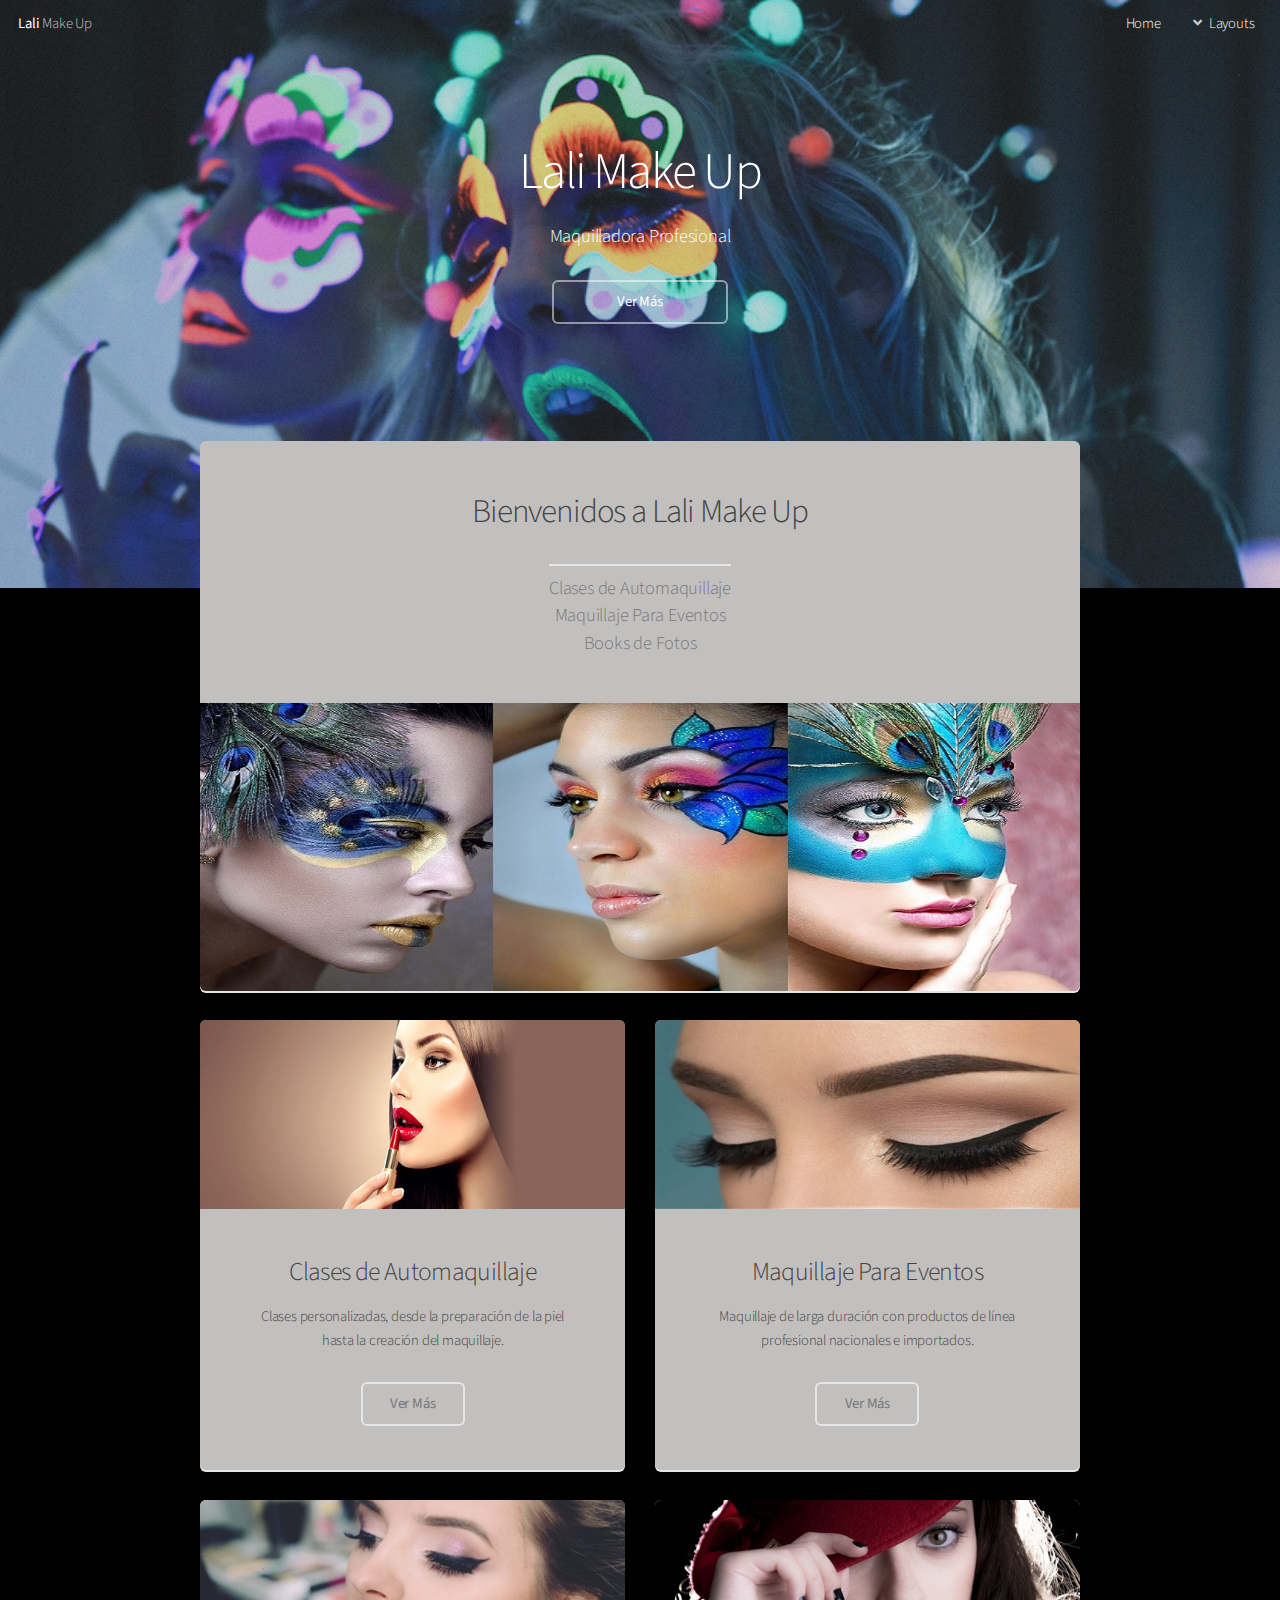
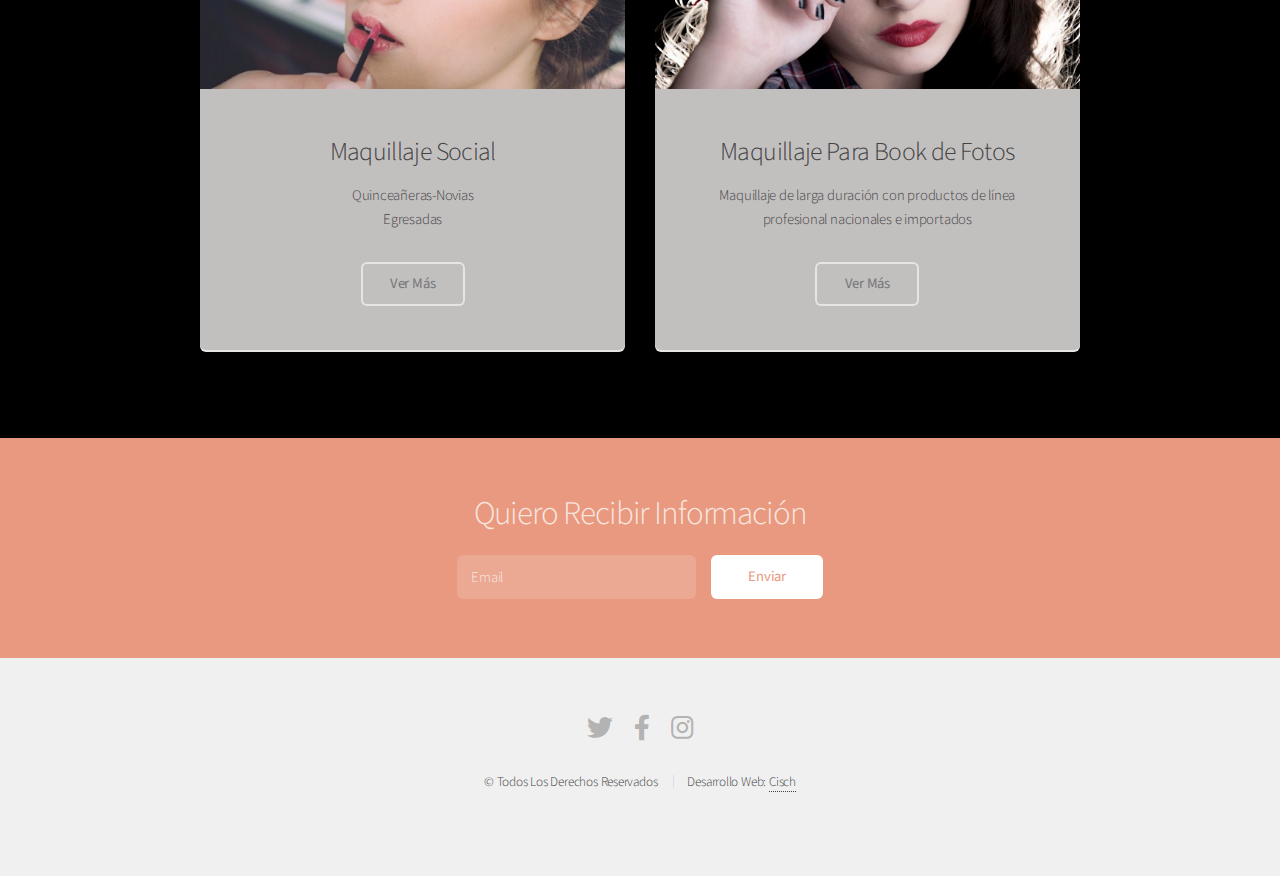
<file: Agustina/Maquetado/index.html>
<!DOCTYPE HTML>
<html lang="es">

<head>
	<title>Lali MakeUp</title>
	<meta charset="utf-8" />
	<meta name="viewport" content="width=device-width, initial-scale=1, user-scalable=no" />
	<link rel="stylesheet" href="assets/css/main.css" />
</head>

<body class="landing is-preload">
	<div id="page-wrapper">
		<header id="header" class="alt">
			<h1><a href="index.html">Lali</a> Make Up</h1>
			<nav id="nav">
				<ul>
					<li><a href="index.html">Home</a></li>
					<li>
						<a href="#" class="icon solid fa-angle-down">Layouts</a>
						<ul>
							<li><a href="nosotros.html">Nosotros</a></li>
							<li><a href="contacto.html">Contacto</a></li>
							<!-- <li><a href="promociones.html">Promociones</a></li> -->
							<!-- <li>
								<a href="#">Maquillajes</a>
								<ul>
									<li><a href="#">Automaquillaje</a></li>
									<li><a href="#">Eventos</a></li>
									<li><a href="#">Book de Fotos</a></li>
									<li><a href="#">Social</a></li>
								</ul>
							</li> -->
						</ul>
					</li>
				</ul>
			</nav>
		</header>

		<!-- Banner -->
		<section id="banner">
			<h2>Lali Make Up</h2>
			<p>Maquilladora Profesional</p>
			<ul class="actions special">
				<li><a href="#" class="button">Ver Más</a></li>
			</ul>
		</section>

		<!-- Main -->
		<section id="main" class="container">

			<section class="box special">
				<header class="major">
					<h2>Bienvenidos a Lali Make Up
						<br />
					</h2>
					<p>Clases de Automaquillaje
						<br />
						Maquillaje Para Eventos
						<br />
						Books de Fotos
					</p>
				</header>
				<span class="image featured"><img src="images/pic01.jpg" alt="" /></span>
			</section>

			<!-- <section class="box special features">
						<div class="features-row">
							<section>
								<span class="icon solid major fa-bolt accent2"></span>
								<h3>Magna etiam</h3>
								<p>Integer volutpat ante et accumsan commophasellus sed aliquam feugiat lorem aliquet ut enim rutrum phasellus iaculis accumsan dolore magna aliquam veroeros.</p>
							</section>
							<section>
								<span class="icon solid major fa-chart-area accent3"></span>
								<h3>Ipsum dolor</h3>
								<p>Integer volutpat ante et accumsan commophasellus sed aliquam feugiat lorem aliquet ut enim rutrum phasellus iaculis accumsan dolore magna aliquam veroeros.</p>
							</section>
						</div>
						<div class="features-row">
							<section>
								<span class="icon solid major fa-cloud accent4"></span>
								<h3>Sed feugiat</h3>
								<p>Integer volutpat ante et accumsan commophasellus sed aliquam feugiat lorem aliquet ut enim rutrum phasellus iaculis accumsan dolore magna aliquam veroeros.</p>
							</section>
							<section>
								<span class="icon solid major fa-lock accent5"></span>
								<h3>Enim phasellus</h3>
								<p>Integer volutpat ante et accumsan commophasellus sed aliquam feugiat lorem aliquet ut enim rutrum phasellus iaculis accumsan dolore magna aliquam veroeros.</p>
							</section>
						</div>
					</section> -->

			<div class="row">
				<div class="col-6 col-12-narrower">

					<section class="box special">
						<span class="image featured"><img src="images/pic02.jpg" alt="" /></span>
						<h3>Clases de Automaquillaje</h3>
						<p>Clases personalizadas, desde la preparación de la piel hasta la creación del maquillaje.</p>
						<ul class="actions special">
							<li><a href="#" class="button alt">Ver Más</a></li>
						</ul>
					</section>

				</div>
				<div class="col-6 col-12-narrower">

					<section class="box special">
						<span class="image featured"><img src="images/pic03.jpg" alt="" /></span>
						<h3>Maquillaje Para Eventos</h3>
						<p>Maquillaje de larga duración con productos de línea profesional nacionales e importados.</p>
						<ul class="actions special">
							<li><a href="#" class="button alt">Ver Más</a></li>
						</ul>
					</section>

				</div>
			</div>
			<div class="row">
				<div class="col-6 col-12-narrower">

					<section class="box special">
						<span class="image featured"><img src="images/pic021.jpg" alt="" /></span>
						<h3>Maquillaje Social</h3>
						<p>Quinceañeras-Novias
							<br/>
							Egresadas
						</p>
						<ul class="actions special">
							<li><a href="#" class="button alt">Ver Más</a></li>
						</ul>
					</section>

				</div>
				<div class="col-6 col-12-narrower">

					<section class="box special">
						<span class="image featured"><img src="images/pic031.jpg" alt="" /></span>
						<h3>Maquillaje Para Book de Fotos</h3>
						<p>Maquillaje de larga duración con productos de línea profesional nacionales e importados</p>
						<ul class="actions special">
							<li><a href="#" class="button alt">Ver Más</a></li>
						</ul>
					</section>

				</div>
			</div>

		</section>



		<!-- CTA -->
		<section id="cta">

			<h2>Quiero Recibir Información</h2>
			<form>
				<div class="row gtr-50 gtr-uniform">
					<div class="col-8 col-12-mobilep">
						<input type="email" name="email" id="email" placeholder="Email" />
					</div>
					<div class="col-4 col-12-mobilep">
						<input type="submit" value="Enviar" class="fit" />
					</div>
				</div>
			</form>

		</section>

		<!-- Footer -->
		<footer id="footer">
			<ul class="icons">
				<li><a href="#" class="icon brands fa-twitter"><span class="label">Twitter</span></a></li>
				<li><a href="#" class="icon brands fa-facebook-f"><span class="label">Facebook</span></a></li>
				<li><a href="#" class="icon brands fa-instagram"><span class="label">Instagram</span></a></li>
			</ul>
			<ul class="copyright">
				<li>&copy; Todos Los Derechos Reservados</li>
				<li>Desarrollo Web: <a href="·">Cisch</a></li>
			</ul>
		</footer>

	</div>

	<!-- Scripts -->
	<script src="assets/js/jquery.min.js"></script>
	<script src="assets/js/jquery.dropotron.min.js"></script>
	<script src="assets/js/jquery.scrollex.min.js"></script>
	<script src="assets/js/browser.min.js"></script>
	<script src="assets/js/breakpoints.min.js"></script>
	<script src="assets/js/util.js"></script>
	<script src="assets/js/main.js"></script>

</body>

</html>
</file>
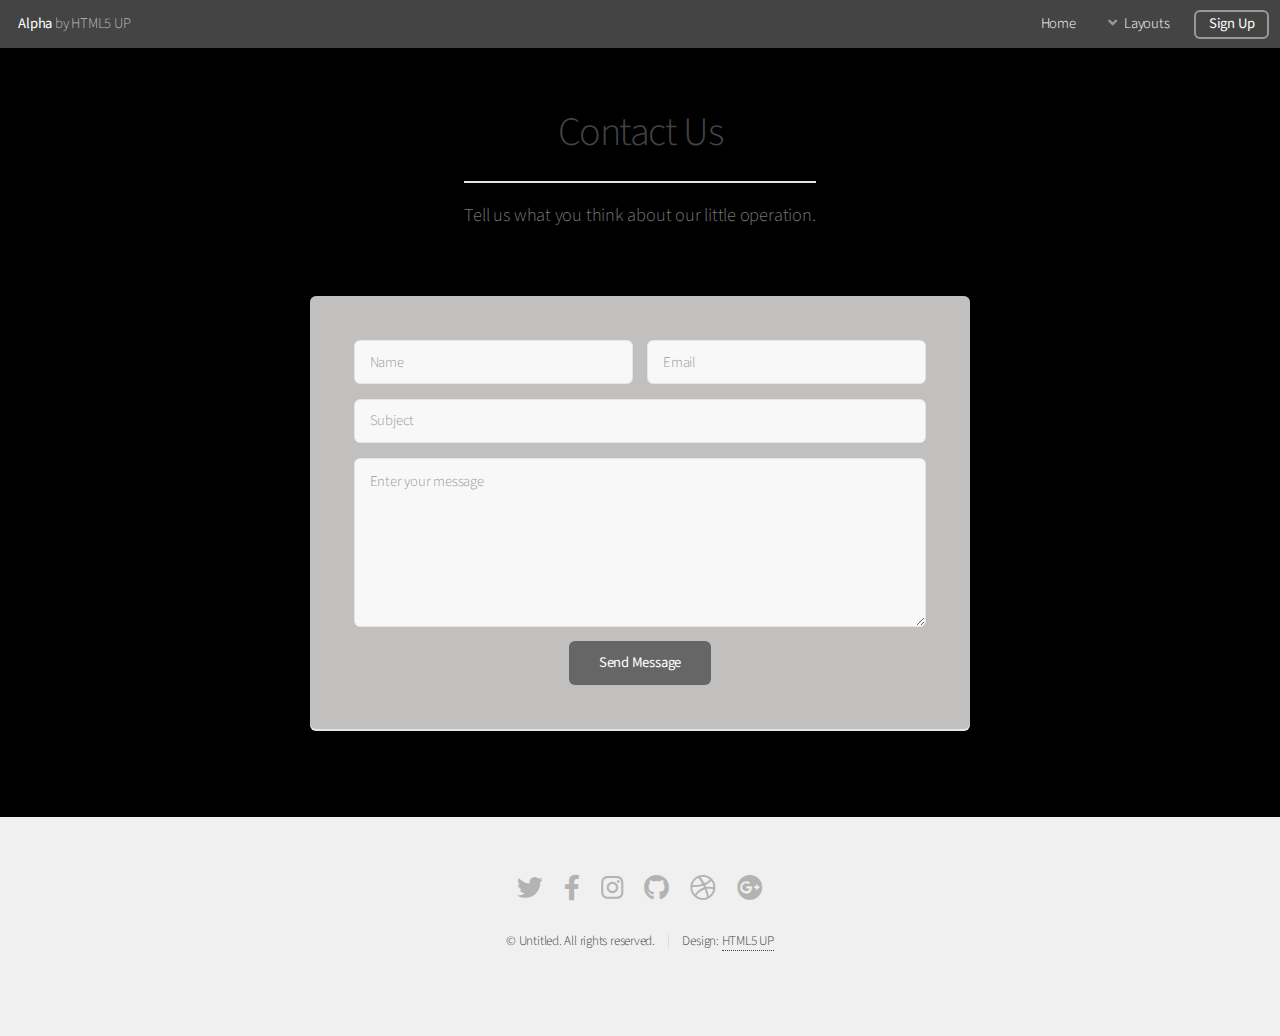
<file: Agustina/Maquetado/contact.html>
<!DOCTYPE HTML>
<!--
	Alpha by HTML5 UP
	html5up.net | @ajlkn
	Free for personal and commercial use under the CCA 3.0 license (html5up.net/license)
-->
<html>
	<head>
		<title>Contact - Alpha by HTML5 UP</title>
		<meta charset="utf-8" />
		<meta name="viewport" content="width=device-width, initial-scale=1, user-scalable=no" />
		<link rel="stylesheet" href="assets/css/main.css" />
	</head>
	<body class="is-preload">
		<div id="page-wrapper">

			<!-- Header -->
				<header id="header">
					<h1><a href="index.html">Alpha</a> by HTML5 UP</h1>
					<nav id="nav">
						<ul>
							<li><a href="index.html">Home</a></li>
							<li>
								<a href="#" class="icon solid fa-angle-down">Layouts</a>
								<ul>
									<li><a href="generic.html">Generic</a></li>
									<li><a href="contact.html">Contact</a></li>
									<li><a href="elements.html">Elements</a></li>
									<li>
										<a href="#">Submenu</a>
										<ul>
											<li><a href="#">Option One</a></li>
											<li><a href="#">Option Two</a></li>
											<li><a href="#">Option Three</a></li>
											<li><a href="#">Option Four</a></li>
										</ul>
									</li>
								</ul>
							</li>
							<li><a href="#" class="button">Sign Up</a></li>
						</ul>
					</nav>
				</header>

			<!-- Main -->
				<section id="main" class="container medium">
					<header>
						<h2>Contact Us</h2>
						<p>Tell us what you think about our little operation.</p>
					</header>
					<div class="box">
						<form method="post" action="#">
							<div class="row gtr-50 gtr-uniform">
								<div class="col-6 col-12-mobilep">
									<input type="text" name="name" id="name" value="" placeholder="Name" />
								</div>
								<div class="col-6 col-12-mobilep">
									<input type="email" name="email" id="email" value="" placeholder="Email" />
								</div>
								<div class="col-12">
									<input type="text" name="subject" id="subject" value="" placeholder="Subject" />
								</div>
								<div class="col-12">
									<textarea name="message" id="message" placeholder="Enter your message" rows="6"></textarea>
								</div>
								<div class="col-12">
									<ul class="actions special">
										<li><input type="submit" value="Send Message" /></li>
									</ul>
								</div>
							</div>
						</form>
					</div>
				</section>

			<!-- Footer -->
				<footer id="footer">
					<ul class="icons">
						<li><a href="#" class="icon brands fa-twitter"><span class="label">Twitter</span></a></li>
						<li><a href="#" class="icon brands fa-facebook-f"><span class="label">Facebook</span></a></li>
						<li><a href="#" class="icon brands fa-instagram"><span class="label">Instagram</span></a></li>
						<li><a href="#" class="icon brands fa-github"><span class="label">Github</span></a></li>
						<li><a href="#" class="icon brands fa-dribbble"><span class="label">Dribbble</span></a></li>
						<li><a href="#" class="icon brands fa-google-plus"><span class="label">Google+</span></a></li>
					</ul>
					<ul class="copyright">
						<li>&copy; Untitled. All rights reserved.</li><li>Design: <a href="http://html5up.net">HTML5 UP</a></li>
					</ul>
				</footer>

		</div>

		<!-- Scripts -->
			<script src="assets/js/jquery.min.js"></script>
			<script src="assets/js/jquery.dropotron.min.js"></script>
			<script src="assets/js/jquery.scrollex.min.js"></script>
			<script src="assets/js/browser.min.js"></script>
			<script src="assets/js/breakpoints.min.js"></script>
			<script src="assets/js/util.js"></script>
			<script src="assets/js/main.js"></script>

	</body>
</html>
</file>
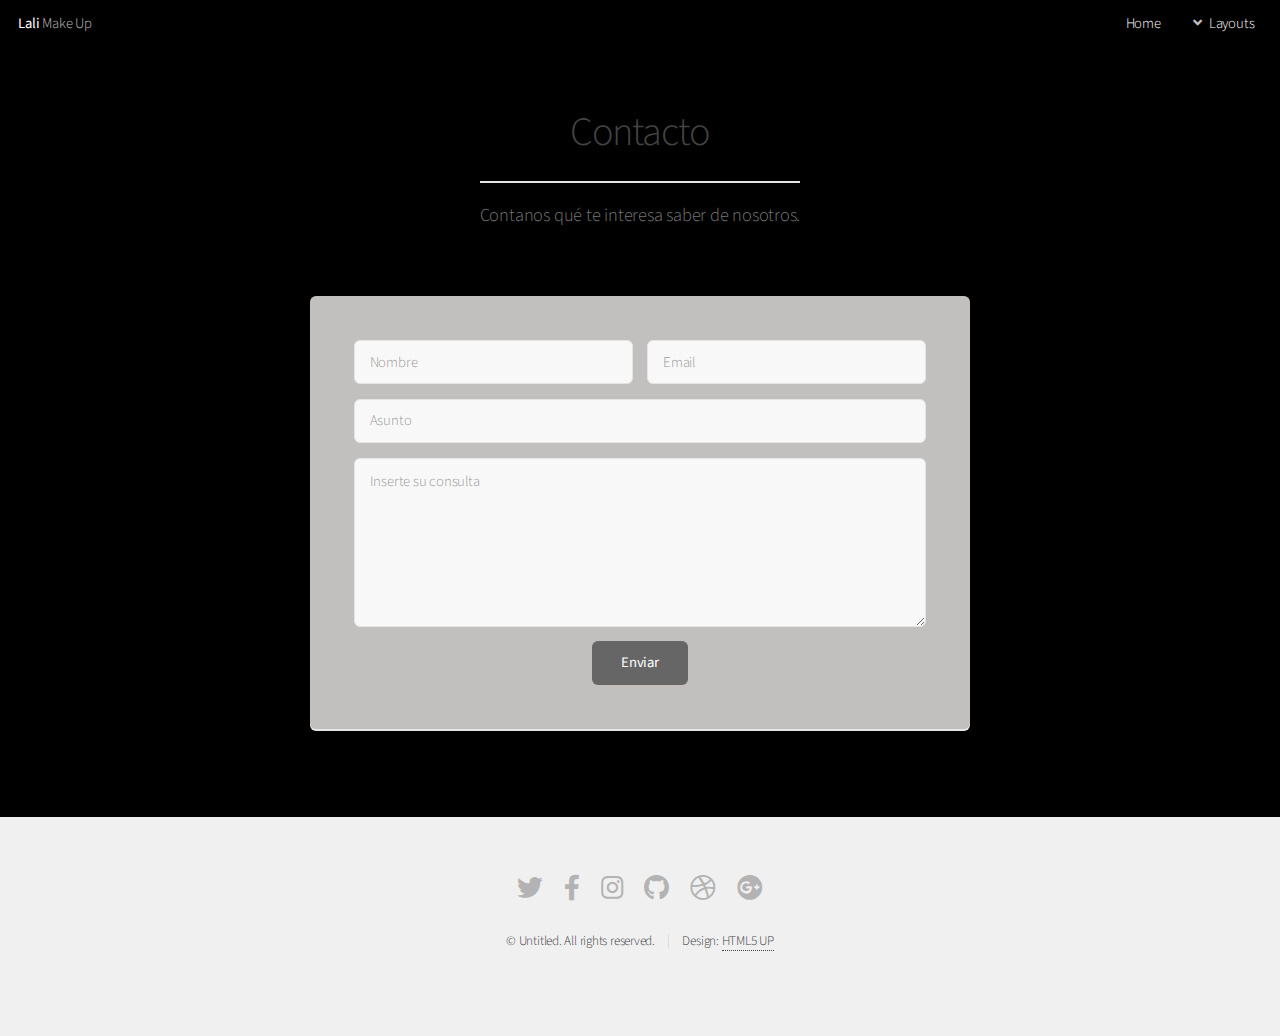
<file: Agustina/Maquetado/contacto.html>
<!DOCTYPE HTML>
<!--
	Alpha by HTML5 UP
	html5up.net | @ajlkn
	Free for personal and commercial use under the CCA 3.0 license (html5up.net/license)
-->
<html lang="es">
	<head>
		<title>Contact - Alpha by HTML5 UP</title>
		<meta charset="utf-8" />
		<meta name="viewport" content="width=device-width, initial-scale=1, user-scalable=no" />
		<link rel="stylesheet" href="assets/css/main.css" />
	</head>
	<body class="is-preload">
		<div id="page-wrapper">

			<!-- Header -->
			<header id="header" class="alt">
				<h1><a href="index.html">Lali</a> Make Up</h1>
				<nav id="nav">
					<ul>
						<li><a href="index.html">Home</a></li>
						<li>
							<a href="#" class="icon solid fa-angle-down">Layouts</a>
							<ul>
								<li><a href="nosotros.html">Nosotros</a></li>
								<li><a href="contacto.html">Contacto</a></li>
								<!-- <li><a href="promociones.html">Promociones</a></li> -->
								<!-- <li>
									<a href="#">Maquillajes</a>
									<ul>
										<li><a href="#">Automaquillaje</a></li>
										<li><a href="#">Eventos</a></li>
										<li><a href="#">Book de Fotos</a></li>
										<li><a href="#">Social</a></li>
									</ul>
								</li> -->
							</ul>
						</li>
					</ul>
				</nav>
			</header>
			<!-- Main -->
				<section id="main" class="container medium">
					<header>
						<h2>Contacto</h2>
						<p>Contanos qué te interesa saber de nosotros.</p>
					</header>
					<div class="box">
						<form method="post" action="#">
							<div class="row gtr-50 gtr-uniform">
								<div class="col-6 col-12-mobilep">
									<input type="text" name="name" id="name" value="" placeholder="Nombre" />
								</div>
								<div class="col-6 col-12-mobilep">
									<input type="email" name="email" id="email" value="" placeholder="Email" />
								</div>
								<div class="col-12">
									<input type="text" name="subject" id="subject" value="" placeholder="Asunto" />
								</div>
								<div class="col-12">
									<textarea name="message" id="message" placeholder="Inserte su consulta" rows="6"></textarea>
								</div>
								<div class="col-12">
									<ul class="actions special">
										<li><input type="submit" value="Enviar" /></li>
									</ul>
								</div>
							</div>
						</form>
					</div>
				</section>

			<!-- Footer -->
				<footer id="footer">
					<ul class="icons">
						<li><a href="#" class="icon brands fa-twitter"><span class="label">Twitter</span></a></li>
						<li><a href="#" class="icon brands fa-facebook-f"><span class="label">Facebook</span></a></li>
						<li><a href="#" class="icon brands fa-instagram"><span class="label">Instagram</span></a></li>
						<li><a href="#" class="icon brands fa-github"><span class="label">Github</span></a></li>
						<li><a href="#" class="icon brands fa-dribbble"><span class="label">Dribbble</span></a></li>
						<li><a href="#" class="icon brands fa-google-plus"><span class="label">Google+</span></a></li>
					</ul>
					<ul class="copyright">
						<li>&copy; Untitled. All rights reserved.</li><li>Design: <a href="http://html5up.net">HTML5 UP</a></li>
					</ul>
				</footer>

		</div>

		<!-- Scripts -->
			<script src="assets/js/jquery.min.js"></script>
			<script src="assets/js/jquery.dropotron.min.js"></script>
			<script src="assets/js/jquery.scrollex.min.js"></script>
			<script src="assets/js/browser.min.js"></script>
			<script src="assets/js/breakpoints.min.js"></script>
			<script src="assets/js/util.js"></script>
			<script src="assets/js/main.js"></script>

	</body>
</html>
</file>
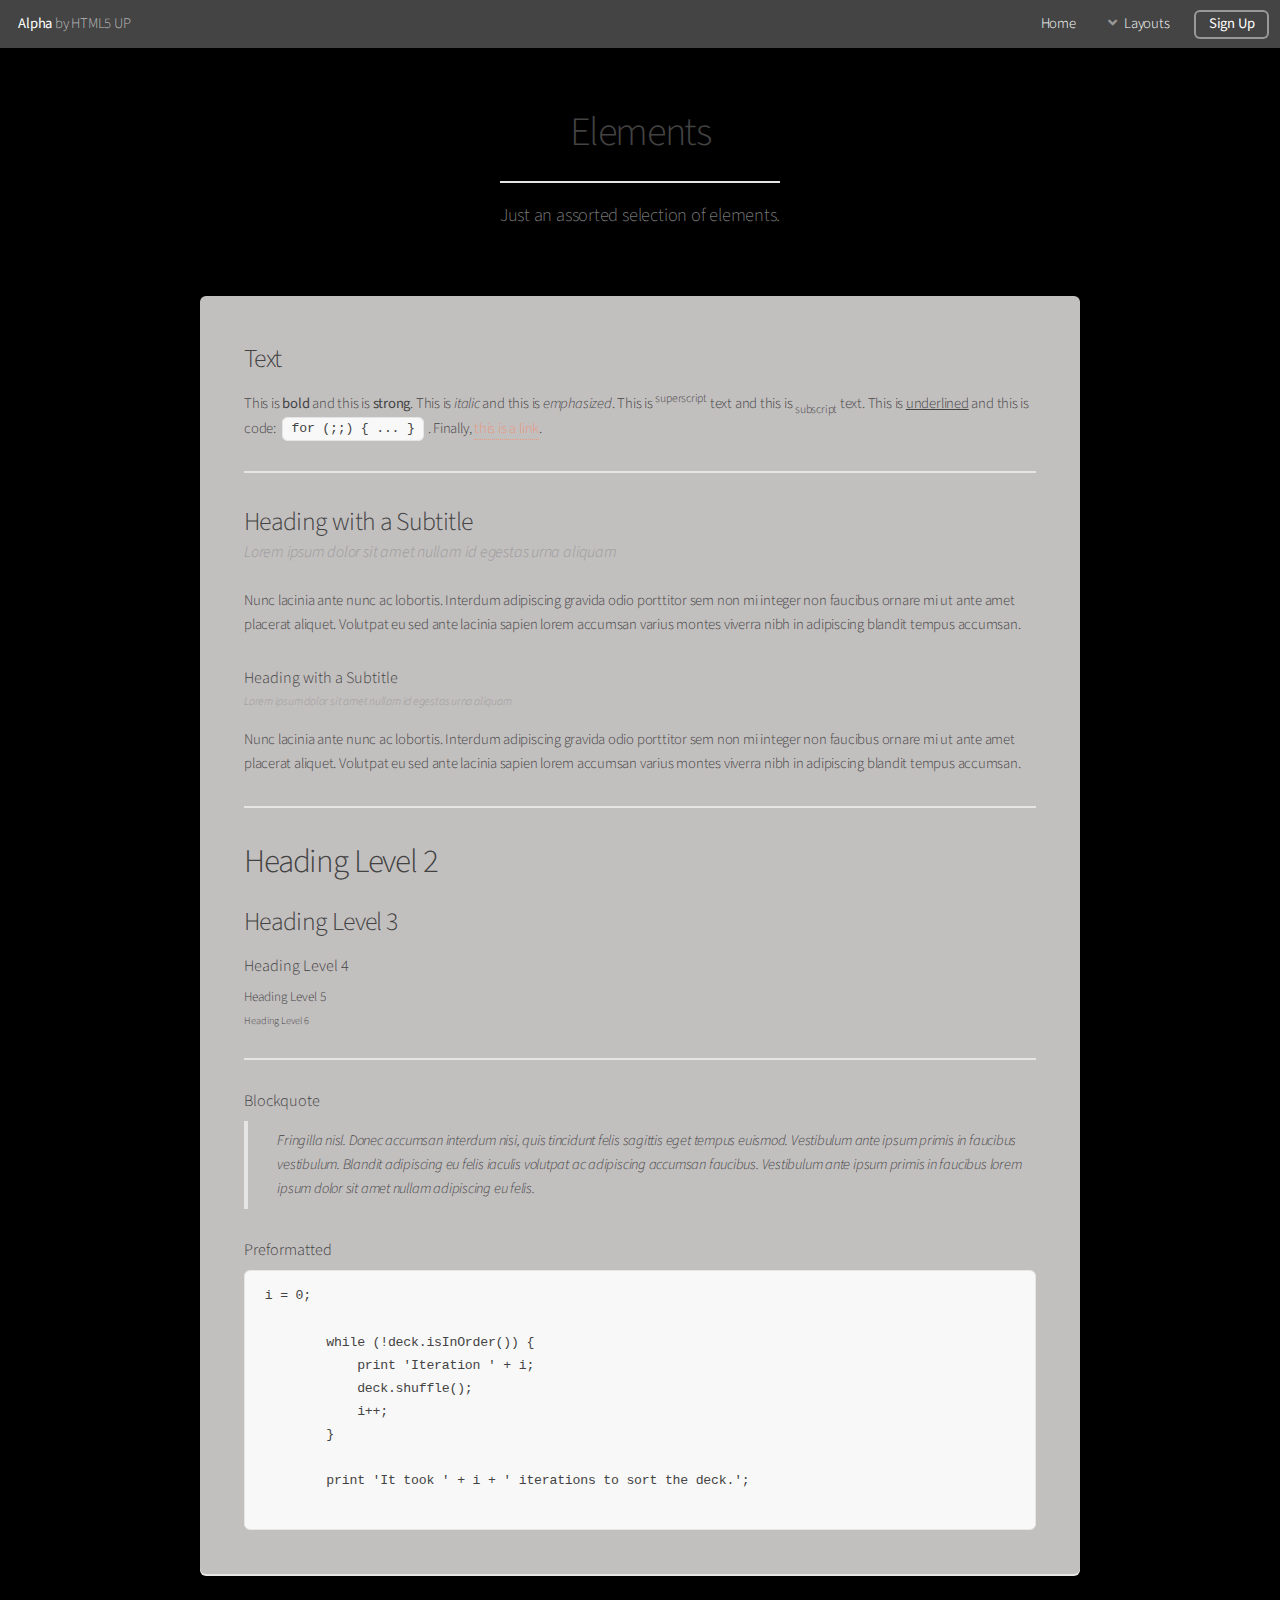
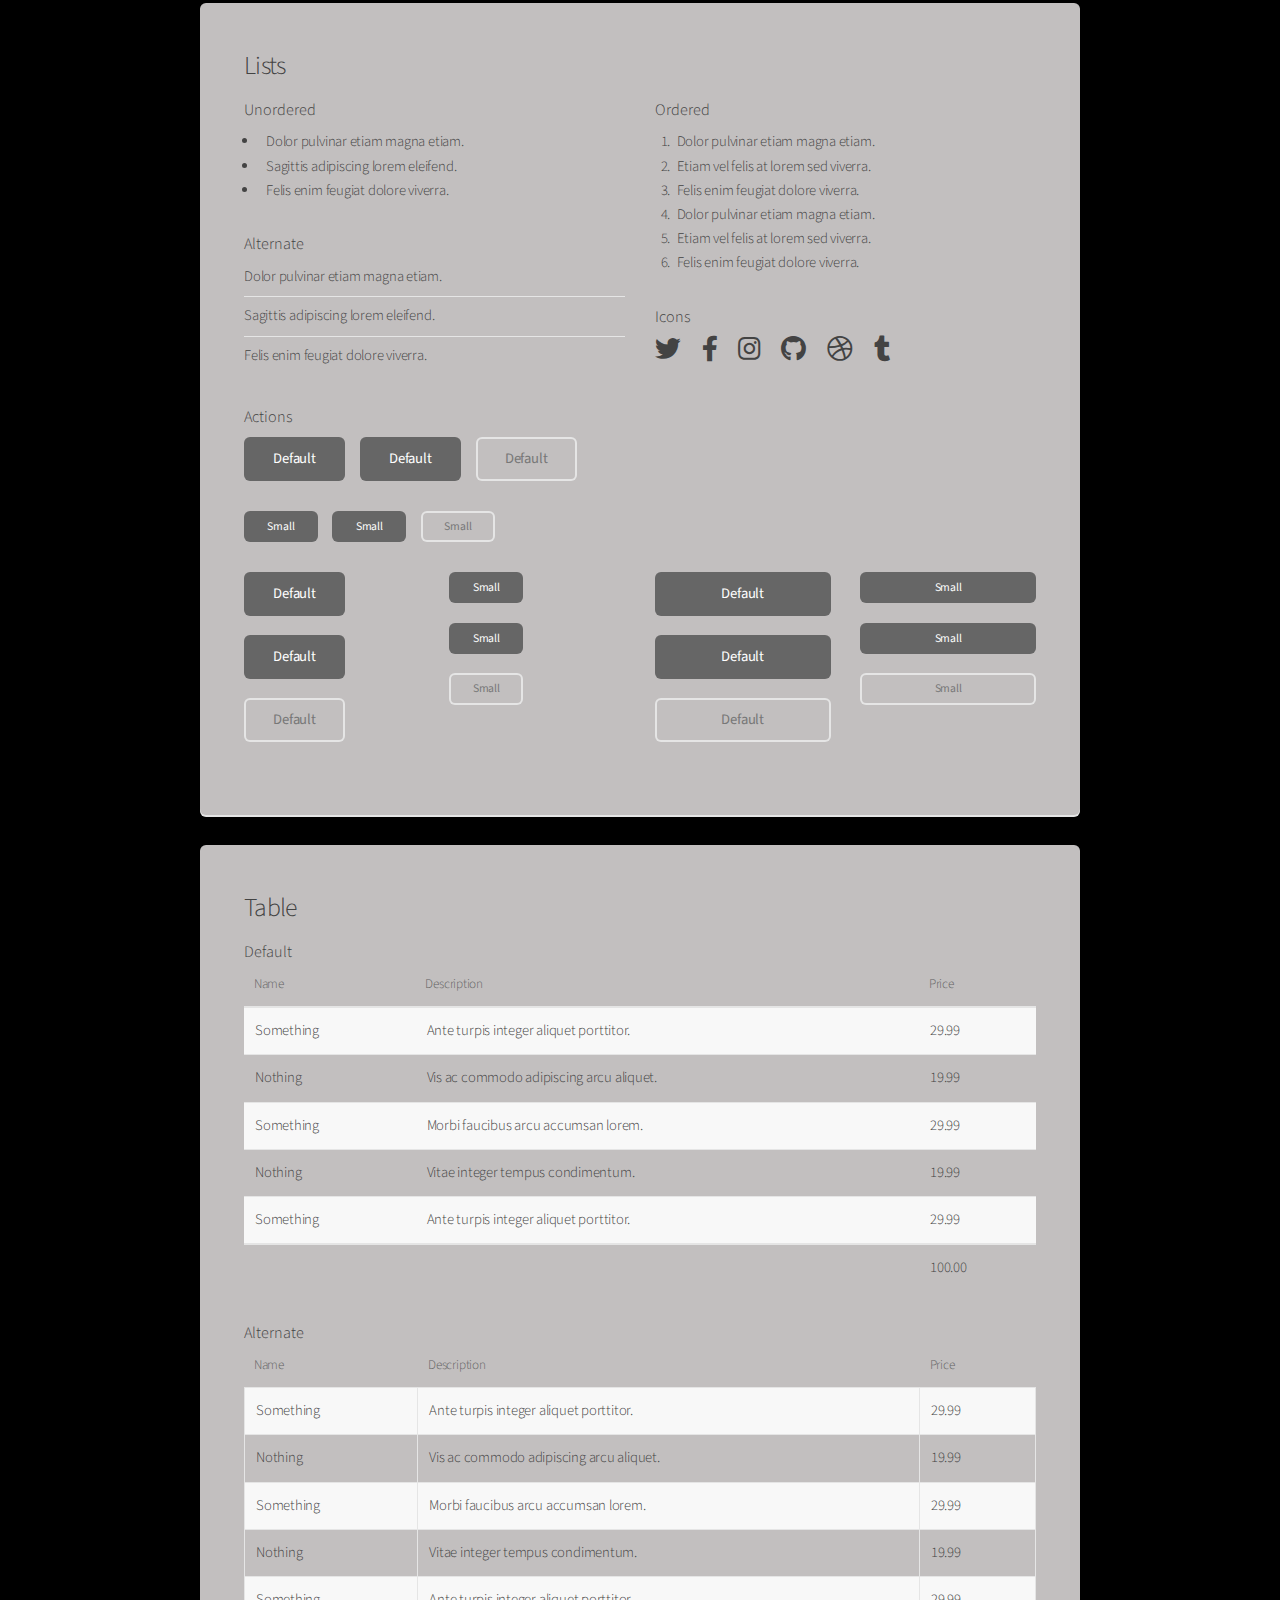
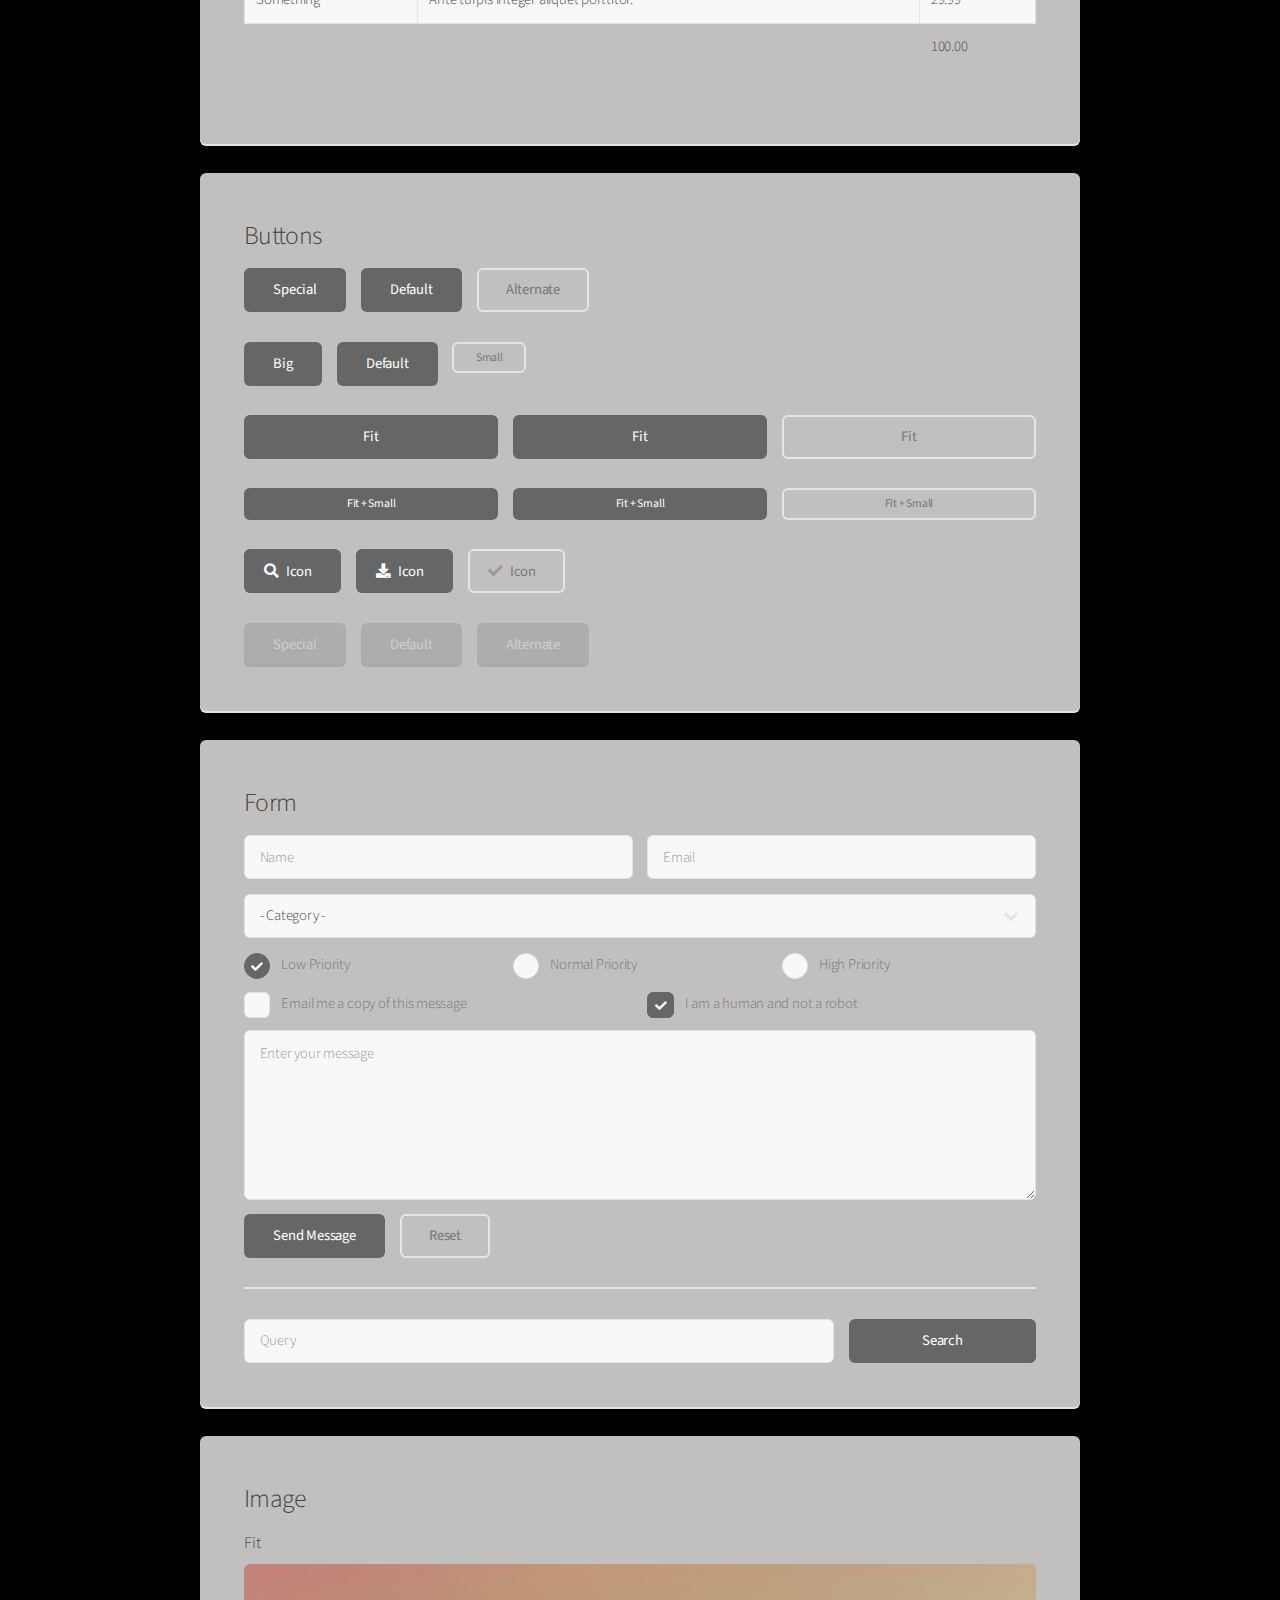
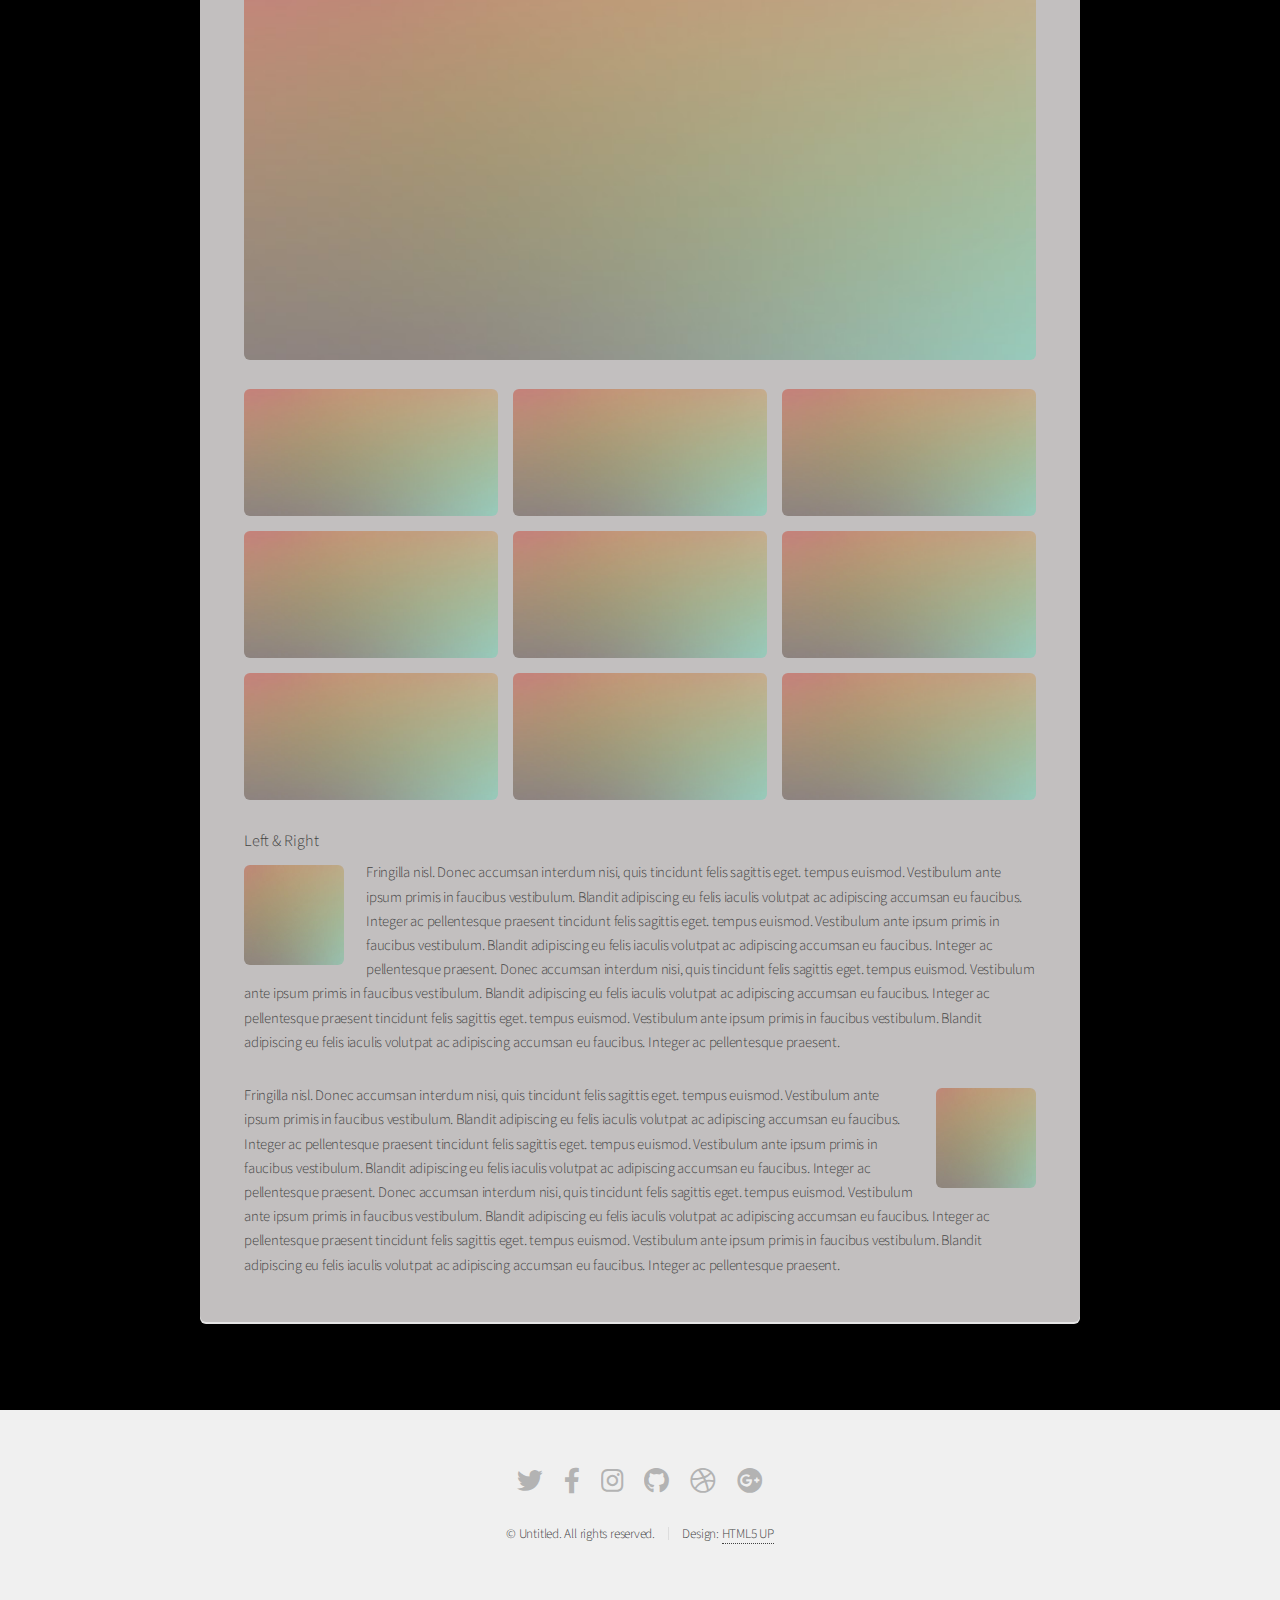
<file: Agustina/Maquetado/elements.html>
<!DOCTYPE HTML>
<!--
	Alpha by HTML5 UP
	html5up.net | @ajlkn
	Free for personal and commercial use under the CCA 3.0 license (html5up.net/license)
-->
<html>
	<head>
		<title>Elements - Alpha by HTML5 UP</title>
		<meta charset="utf-8" />
		<meta name="viewport" content="width=device-width, initial-scale=1, user-scalable=no" />
		<link rel="stylesheet" href="assets/css/main.css" />
	</head>
	<body class="is-preload">
		<div id="page-wrapper">

			<!-- Header -->
				<header id="header">
					<h1><a href="index.html">Alpha</a> by HTML5 UP</h1>
					<nav id="nav">
						<ul>
							<li><a href="index.html">Home</a></li>
							<li>
								<a href="#" class="icon solid fa-angle-down">Layouts</a>
								<ul>
									<li><a href="generic.html">Generic</a></li>
									<li><a href="contact.html">Contact</a></li>
									<li><a href="elements.html">Elements</a></li>
									<li>
										<a href="#">Submenu</a>
										<ul>
											<li><a href="#">Option One</a></li>
											<li><a href="#">Option Two</a></li>
											<li><a href="#">Option Three</a></li>
											<li><a href="#">Option Four</a></li>
										</ul>
									</li>
								</ul>
							</li>
							<li><a href="#" class="button">Sign Up</a></li>
						</ul>
					</nav>
				</header>

			<!-- Main -->
				<section id="main" class="container">
					<header>
						<h2>Elements</h2>
						<p>Just an assorted selection of elements.</p>
					</header>
					<div class="row">
						<div class="col-12">

							<!-- Text -->
								<section class="box">
									<h3>Text</h3>
									<p>This is <b>bold</b> and this is <strong>strong</strong>. This is <i>italic</i> and this is <em>emphasized</em>.
									This is <sup>superscript</sup> text and this is <sub>subscript</sub> text.
									This is <u>underlined</u> and this is code: <code>for (;;) { ... }</code>. Finally, <a href="#">this is a link</a>.</p>

									<hr />

									<header>
										<h3>Heading with a Subtitle</h3>
										<p>Lorem ipsum dolor sit amet nullam id egestas urna aliquam</p>
									</header>
									<p>Nunc lacinia ante nunc ac lobortis. Interdum adipiscing gravida odio porttitor sem non mi integer non faucibus ornare mi ut ante amet placerat aliquet. Volutpat eu sed ante lacinia sapien lorem accumsan varius montes viverra nibh in adipiscing blandit tempus accumsan.</p>
									<header>
										<h4>Heading with a Subtitle</h4>
										<p>Lorem ipsum dolor sit amet nullam id egestas urna aliquam</p>
									</header>
									<p>Nunc lacinia ante nunc ac lobortis. Interdum adipiscing gravida odio porttitor sem non mi integer non faucibus ornare mi ut ante amet placerat aliquet. Volutpat eu sed ante lacinia sapien lorem accumsan varius montes viverra nibh in adipiscing blandit tempus accumsan.</p>

									<hr />

									<h2>Heading Level 2</h2>
									<h3>Heading Level 3</h3>
									<h4>Heading Level 4</h4>
									<h5>Heading Level 5</h5>
									<h6>Heading Level 6</h6>

									<hr />

									<h4>Blockquote</h4>
									<blockquote>Fringilla nisl. Donec accumsan interdum nisi, quis tincidunt felis sagittis eget tempus euismod. Vestibulum ante ipsum primis in faucibus vestibulum. Blandit adipiscing eu felis iaculis volutpat ac adipiscing accumsan faucibus. Vestibulum ante ipsum primis in faucibus lorem ipsum dolor sit amet nullam adipiscing eu felis.</blockquote>

									<h4>Preformatted</h4>
									<pre>i = 0;

	while (!deck.isInOrder()) {
	    print 'Iteration ' + i;
	    deck.shuffle();
	    i++;
	}

	print 'It took ' + i + ' iterations to sort the deck.';
	</pre>
								</section>

						</div>
					</div>
					<div class="row">
						<div class="col-12">

							<!-- Lists -->
								<section class="box">
									<h3>Lists</h3>
									<div class="row">
										<div class="col-6 col-12-mobilep">

											<h4>Unordered</h4>
											<ul>
												<li>Dolor pulvinar etiam magna etiam.</li>
												<li>Sagittis adipiscing lorem eleifend.</li>
												<li>Felis enim feugiat dolore viverra.</li>
											</ul>

											<h4>Alternate</h4>
											<ul class="alt">
												<li>Dolor pulvinar etiam magna etiam.</li>
												<li>Sagittis adipiscing lorem eleifend.</li>
												<li>Felis enim feugiat dolore viverra.</li>
											</ul>

										</div>
										<div class="col-6 col-12-mobilep">

											<h4>Ordered</h4>
											<ol>
												<li>Dolor pulvinar etiam magna etiam.</li>
												<li>Etiam vel felis at lorem sed viverra.</li>
												<li>Felis enim feugiat dolore viverra.</li>
												<li>Dolor pulvinar etiam magna etiam.</li>
												<li>Etiam vel felis at lorem sed viverra.</li>
												<li>Felis enim feugiat dolore viverra.</li>
											</ol>

											<h4>Icons</h4>
											<ul class="icons">
												<li><a href="#" class="icon brands fa-twitter"><span class="label">Twitter</span></a></li>
												<li><a href="#" class="icon brands fa-facebook-f"><span class="label">Facebook</span></a></li>
												<li><a href="#" class="icon brands fa-instagram"><span class="label">Instagram</span></a></li>
												<li><a href="#" class="icon brands fa-github"><span class="label">Github</span></a></li>
												<li><a href="#" class="icon brands fa-dribbble"><span class="label">Dribbble</span></a></li>
												<li><a href="#" class="icon brands fa-tumblr"><span class="label">Tumblr</span></a></li>
											</ul>

										</div>
									</div>

									<h4>Actions</h4>
									<ul class="actions">
										<li><a href="#" class="button special">Default</a></li>
										<li><a href="#" class="button">Default</a></li>
										<li><a href="#" class="button alt">Default</a></li>
									</ul>
									<ul class="actions small">
										<li><a href="#" class="button special small">Small</a></li>
										<li><a href="#" class="button small">Small</a></li>
										<li><a href="#" class="button alt small">Small</a></li>
									</ul>
									<div class="row">
										<div class="col-3 col-6-narrower col-12-mobilep">
											<ul class="actions stacked">
												<li><a href="#" class="button special">Default</a></li>
												<li><a href="#" class="button">Default</a></li>
												<li><a href="#" class="button alt">Default</a></li>
											</ul>
										</div>
										<div class="col-3 col-6-narrower col-12-mobilep">
											<ul class="actions stacked">
												<li><a href="#" class="button special small">Small</a></li>
												<li><a href="#" class="button small">Small</a></li>
												<li><a href="#" class="button alt small">Small</a></li>
											</ul>
										</div>
										<div class="col-3 col-6-narrower col-12-mobilep">
											<ul class="actions stacked">
												<li><a href="#" class="button special fit">Default</a></li>
												<li><a href="#" class="button fit">Default</a></li>
												<li><a href="#" class="button alt fit">Default</a></li>
											</ul>
										</div>
										<div class="col-3 col-6-narrower col-12-mobilep">
											<ul class="actions stacked">
												<li><a href="#" class="button special small fit">Small</a></li>
												<li><a href="#" class="button small fit">Small</a></li>
												<li><a href="#" class="button alt small fit">Small</a></li>
											</ul>
										</div>
									</div>
								</section>

						</div>
					</div>
					<div class="row">
						<div class="col-12">

							<!-- Table -->
								<section class="box">
									<h3>Table</h3>

									<h4>Default</h4>
									<div class="table-wrapper">
										<table>
											<thead>
												<tr>
													<th>Name</th>
													<th>Description</th>
													<th>Price</th>
												</tr>
											</thead>
											<tbody>
												<tr>
													<td>Something</td>
													<td>Ante turpis integer aliquet porttitor.</td>
													<td>29.99</td>
												</tr>
												<tr>
													<td>Nothing</td>
													<td>Vis ac commodo adipiscing arcu aliquet.</td>
													<td>19.99</td>
												</tr>
												<tr>
													<td>Something</td>
													<td> Morbi faucibus arcu accumsan lorem.</td>
													<td>29.99</td>
												</tr>
												<tr>
													<td>Nothing</td>
													<td>Vitae integer tempus condimentum.</td>
													<td>19.99</td>
												</tr>
												<tr>
													<td>Something</td>
													<td>Ante turpis integer aliquet porttitor.</td>
													<td>29.99</td>
												</tr>
											</tbody>
											<tfoot>
												<tr>
													<td colspan="2"></td>
													<td>100.00</td>
												</tr>
											</tfoot>
										</table>
									</div>

									<h4>Alternate</h4>
									<div class="table-wrapper">
										<table class="alt">
											<thead>
												<tr>
													<th>Name</th>
													<th>Description</th>
													<th>Price</th>
												</tr>
											</thead>
											<tbody>
												<tr>
													<td>Something</td>
													<td>Ante turpis integer aliquet porttitor.</td>
													<td>29.99</td>
												</tr>
												<tr>
													<td>Nothing</td>
													<td>Vis ac commodo adipiscing arcu aliquet.</td>
													<td>19.99</td>
												</tr>
												<tr>
													<td>Something</td>
													<td> Morbi faucibus arcu accumsan lorem.</td>
													<td>29.99</td>
												</tr>
												<tr>
													<td>Nothing</td>
													<td>Vitae integer tempus condimentum.</td>
													<td>19.99</td>
												</tr>
												<tr>
													<td>Something</td>
													<td>Ante turpis integer aliquet porttitor.</td>
													<td>29.99</td>
												</tr>
											</tbody>
											<tfoot>
												<tr>
													<td colspan="2"></td>
													<td>100.00</td>
												</tr>
											</tfoot>
										</table>
									</div>
								</section>

						</div>
					</div>
					<div class="row">
						<div class="col-12">

							<!-- Buttons -->
								<section class="box">
									<h3>Buttons</h3>
									<ul class="actions">
										<li><a href="#" class="button special">Special</a></li>
										<li><a href="#" class="button">Default</a></li>
										<li><a href="#" class="button alt">Alternate</a></li>
									</ul>
									<ul class="actions">
										<li><a href="#" class="button special big">Big</a></li>
										<li><a href="#" class="button">Default</a></li>
										<li><a href="#" class="button alt small">Small</a></li>
									</ul>
									<ul class="actions fit">
										<li><a href="#" class="button special fit">Fit</a></li>
										<li><a href="#" class="button fit">Fit</a></li>
										<li><a href="#" class="button alt fit">Fit</a></li>
									</ul>
									<ul class="actions fit small">
										<li><a href="#" class="button special fit small">Fit + Small</a></li>
										<li><a href="#" class="button fit small">Fit + Small</a></li>
										<li><a href="#" class="button alt fit small">Fit + Small</a></li>
									</ul>
									<ul class="actions">
										<li><a href="#" class="button special icon solid fa-search">Icon</a></li>
										<li><a href="#" class="button icon solid fa-download">Icon</a></li>
										<li><a href="#" class="button alt icon solid fa-check">Icon</a></li>
									</ul>
									<ul class="actions">
										<li><span class="button special disabled">Special</span></li>
										<li><span class="button disabled">Default</span></li>
										<li><span class="button alt disabled">Alternate</span></li>
									</ul>
								</section>

						</div>
					</div>
					<div class="row">
						<div class="col-12">

							<!-- Form -->
								<section class="box">
									<h3>Form</h3>
									<form method="post" action="#">
										<div class="row gtr-uniform gtr-50">
											<div class="col-6 col-12-mobilep">
												<input type="text" name="name" id="name" value="" placeholder="Name" />
											</div>
											<div class="col-6 col-12-mobilep">
												<input type="email" name="email" id="email" value="" placeholder="Email" />
											</div>
											<div class="col-12">
												<select name="category" id="category">
													<option value="">- Category -</option>
													<option value="1">Manufacturing</option>
													<option value="1">Shipping</option>
													<option value="1">Administration</option>
													<option value="1">Human Resources</option>
												</select>
											</div>
											<div class="col-4 col-12-narrower">
												<input type="radio" id="priority-low" name="priority" checked>
												<label for="priority-low">Low Priority</label>
											</div>
											<div class="col-4 col-12-narrower">
												<input type="radio" id="priority-normal" name="priority">
												<label for="priority-normal">Normal Priority</label>
											</div>
											<div class="col-4 col-12-narrower">
												<input type="radio" id="priority-high" name="priority">
												<label for="priority-high">High Priority</label>
											</div>
											<div class="col-6 col-12-narrower">
												<input type="checkbox" id="copy" name="copy">
												<label for="copy">Email me a copy of this message</label>
											</div>
											<div class="col-6 col-12-narrower">
												<input type="checkbox" id="human" name="human" checked>
												<label for="human">I am a human and not a robot</label>
											</div>
											<div class="col-12">
												<textarea name="message" id="message" placeholder="Enter your message" rows="6"></textarea>
											</div>
											<div class="col-12">
												<ul class="actions">
													<li><input type="submit" value="Send Message" /></li>
													<li><input type="reset" value="Reset" class="alt" /></li>
												</ul>
											</div>
										</div>
									</form>

									<hr />

									<form method="post" action="#">
										<div class="row gtr-uniform gtr-50">
											<div class="col-9 col-12-mobilep">
												<input type="text" name="query" id="query" value="" placeholder="Query" />
											</div>
											<div class="col-3 col-12-mobilep">
												<input type="submit" value="Search" class="fit" />
											</div>
										</div>
									</form>
								</section>

						</div>
					</div>
					<div class="row">
						<div class="col-12">

							<!-- Image -->
								<section class="box">
									<h3>Image</h3>
									<h4>Fit</h4>
									<span class="image fit"><img src="images/pic04.jpg" alt="" /></span>
									<div class="box alt">
										<div class="row gtr-50 gtr-uniform">
											<div class="col-4"><span class="image fit"><img src="images/pic04.jpg" alt="" /></span></div>
											<div class="col-4"><span class="image fit"><img src="images/pic04.jpg" alt="" /></span></div>
											<div class="col-4"><span class="image fit"><img src="images/pic04.jpg" alt="" /></span></div>
											<div class="col-4"><span class="image fit"><img src="images/pic04.jpg" alt="" /></span></div>
											<div class="col-4"><span class="image fit"><img src="images/pic04.jpg" alt="" /></span></div>
											<div class="col-4"><span class="image fit"><img src="images/pic04.jpg" alt="" /></span></div>
											<div class="col-4"><span class="image fit"><img src="images/pic04.jpg" alt="" /></span></div>
											<div class="col-4"><span class="image fit"><img src="images/pic04.jpg" alt="" /></span></div>
											<div class="col-4"><span class="image fit"><img src="images/pic04.jpg" alt="" /></span></div>
										</div>
									</div>

									<h4>Left &amp; Right</h4>
									<p><span class="image left"><img src="images/pic05.jpg" alt="" /></span>Fringilla nisl. Donec accumsan interdum nisi, quis tincidunt felis sagittis eget. tempus euismod. Vestibulum ante ipsum primis in faucibus vestibulum. Blandit adipiscing eu felis iaculis volutpat ac adipiscing accumsan eu faucibus. Integer ac pellentesque praesent tincidunt felis sagittis eget. tempus euismod. Vestibulum ante ipsum primis in faucibus vestibulum. Blandit adipiscing eu felis iaculis volutpat ac adipiscing accumsan eu faucibus. Integer ac pellentesque praesent. Donec accumsan interdum nisi, quis tincidunt felis sagittis eget. tempus euismod. Vestibulum ante ipsum primis in faucibus vestibulum. Blandit adipiscing eu felis iaculis volutpat ac adipiscing accumsan eu faucibus. Integer ac pellentesque praesent tincidunt felis sagittis eget. tempus euismod. Vestibulum ante ipsum primis in faucibus vestibulum. Blandit adipiscing eu felis iaculis volutpat ac adipiscing accumsan eu faucibus. Integer ac pellentesque praesent.</p>
									<p><span class="image right"><img src="images/pic05.jpg" alt="" /></span>Fringilla nisl. Donec accumsan interdum nisi, quis tincidunt felis sagittis eget. tempus euismod. Vestibulum ante ipsum primis in faucibus vestibulum. Blandit adipiscing eu felis iaculis volutpat ac adipiscing accumsan eu faucibus. Integer ac pellentesque praesent tincidunt felis sagittis eget. tempus euismod. Vestibulum ante ipsum primis in faucibus vestibulum. Blandit adipiscing eu felis iaculis volutpat ac adipiscing accumsan eu faucibus. Integer ac pellentesque praesent. Donec accumsan interdum nisi, quis tincidunt felis sagittis eget. tempus euismod. Vestibulum ante ipsum primis in faucibus vestibulum. Blandit adipiscing eu felis iaculis volutpat ac adipiscing accumsan eu faucibus. Integer ac pellentesque praesent tincidunt felis sagittis eget. tempus euismod. Vestibulum ante ipsum primis in faucibus vestibulum. Blandit adipiscing eu felis iaculis volutpat ac adipiscing accumsan eu faucibus. Integer ac pellentesque praesent.</p>
								</section>

						</div>
					</div>
				</section>

			<!-- Footer -->
				<footer id="footer">
					<ul class="icons">
						<li><a href="#" class="icon brands fa-twitter"><span class="label">Twitter</span></a></li>
						<li><a href="#" class="icon brands fa-facebook-f"><span class="label">Facebook</span></a></li>
						<li><a href="#" class="icon brands fa-instagram"><span class="label">Instagram</span></a></li>
						<li><a href="#" class="icon brands fa-github"><span class="label">Github</span></a></li>
						<li><a href="#" class="icon brands fa-dribbble"><span class="label">Dribbble</span></a></li>
						<li><a href="#" class="icon brands fa-google-plus"><span class="label">Google+</span></a></li>
					</ul>
					<ul class="copyright">
						<li>&copy; Untitled. All rights reserved.</li><li>Design: <a href="http://html5up.net">HTML5 UP</a></li>
					</ul>
				</footer>

		</div>

		<!-- Scripts -->
			<script src="assets/js/jquery.min.js"></script>
			<script src="assets/js/jquery.dropotron.min.js"></script>
			<script src="assets/js/jquery.scrollex.min.js"></script>
			<script src="assets/js/browser.min.js"></script>
			<script src="assets/js/breakpoints.min.js"></script>
			<script src="assets/js/util.js"></script>
			<script src="assets/js/main.js"></script>

	</body>
</html>
</file>
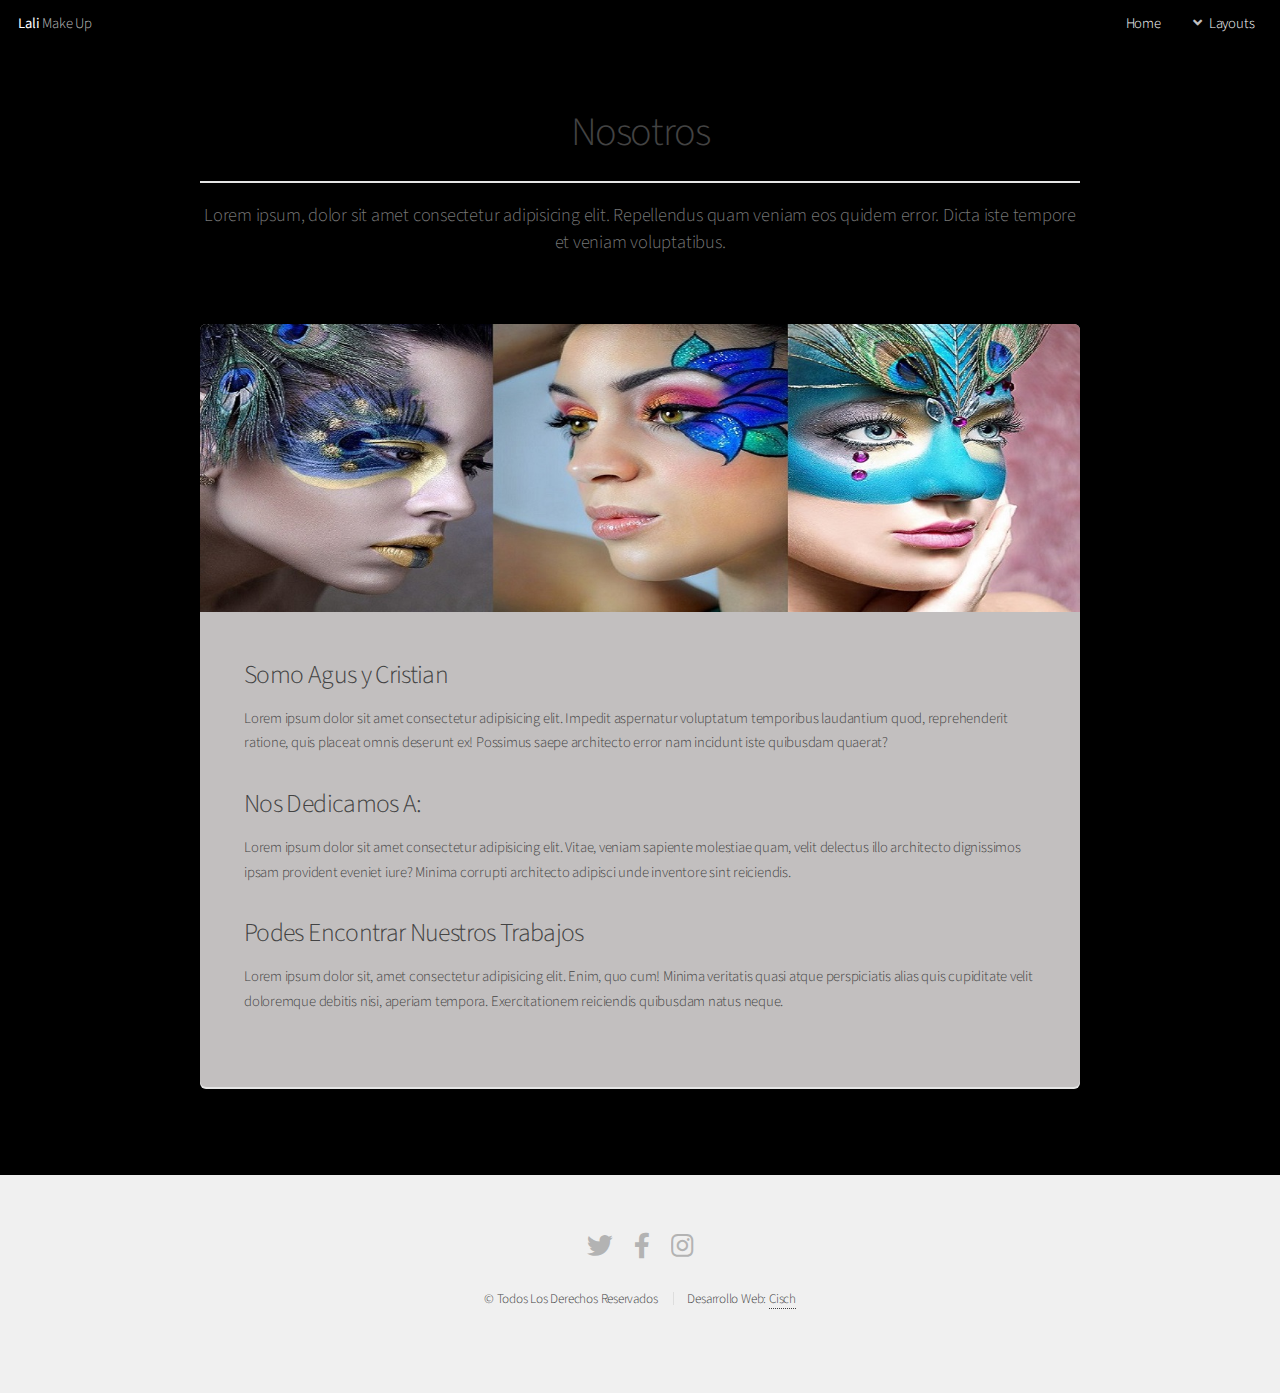
<file: Agustina/Maquetado/nosotros.html>
<!DOCTYPE HTML>

<html lang="es">
	<head>
		<title>Lali</title>
		<meta charset="utf-8" />
		<meta name="viewport" content="width=device-width, initial-scale=1, user-scalable=no" />
		<link rel="stylesheet" href="assets/css/main.css" />
	</head>
	<body class="is-preload">
		<div id="page-wrapper">

			<!-- Header -->
			<header id="header" class="alt">
				<h1><a href="index.html">Lali</a> Make Up</h1>
				<nav id="nav">
					<ul>
						<li><a href="index.html">Home</a></li>
						<li>
							<a href="#" class="icon solid fa-angle-down">Layouts</a>
							<ul>
								<li><a href="nosotros.html">Nosotros</a></li>
								<li><a href="contacto.html">Contacto</a></li>
								<!-- <li><a href="promociones.html">Promociones</a></li> -->
								<!-- <li>
									<a href="#">Maquillajes</a>
									<ul>
										<li><a href="#">Automaquillaje</a></li>
										<li><a href="#">Eventos</a></li>
										<li><a href="#">Book de Fotos</a></li>
										<li><a href="#">Social</a></li>
									</ul>
								</li> -->
							</ul>
						</li>
					</ul>
				</nav>
			</header>
			<!-- Main -->
				<section id="main" class="container">
					<header>
						<h2>Nosotros</h2>
						<p>Lorem ipsum, dolor sit amet consectetur adipisicing elit. Repellendus quam veniam eos quidem error. Dicta iste tempore et veniam voluptatibus.</p>
					</header>
					<div class="box">
						<span class="image featured"><img src="images/pic01.jpg" alt="" /></span>
						<h3>Somo Agus y Cristian</h3>
						<p>Lorem ipsum dolor sit amet consectetur adipisicing elit. Impedit aspernatur voluptatum temporibus laudantium quod, reprehenderit ratione, quis placeat omnis deserunt ex! Possimus saepe architecto error nam incidunt iste quibusdam quaerat?</p>
						<div class="row">
							<div class="row-6 row-12-mobilep">
								<h3>Nos Dedicamos A:</h3>
								<p>Lorem ipsum dolor sit amet consectetur adipisicing elit. Vitae, veniam sapiente molestiae quam, velit delectus illo architecto dignissimos ipsam provident eveniet iure? Minima corrupti architecto adipisci unde inventore sint reiciendis.</p>
							</div>
							<div class="row-6 row-12-mobilep">
								<h3>Podes Encontrar Nuestros Trabajos</h3>
								<p>Lorem ipsum dolor sit, amet consectetur adipisicing elit. Enim, quo cum! Minima veritatis quasi atque perspiciatis alias quis cupiditate velit doloremque debitis nisi, aperiam tempora. Exercitationem reiciendis quibusdam natus neque.</p>
							</div>
						</div>
					</div>
				</section>

			<!-- Footer -->
			<footer id="footer">
				<ul class="icons">
					<li><a href="#" class="icon brands fa-twitter"><span class="label">Twitter</span></a></li>
					<li><a href="#" class="icon brands fa-facebook-f"><span class="label">Facebook</span></a></li>
					<li><a href="#" class="icon brands fa-instagram"><span class="label">Instagram</span></a></li>
				</ul>
				<ul class="copyright">
					<li>&copy; Todos Los Derechos Reservados</li>
					<li>Desarrollo Web: <a href="·">Cisch</a></li>
				</ul>
			</footer>

		</div>

		<!-- Scripts -->
			<script src="assets/js/jquery.min.js"></script>
			<script src="assets/js/jquery.dropotron.min.js"></script>
			<script src="assets/js/jquery.scrollex.min.js"></script>
			<script src="assets/js/browser.min.js"></script>
			<script src="assets/js/breakpoints.min.js"></script>
			<script src="assets/js/util.js"></script>
			<script src="assets/js/main.js"></script>

	</body>
</html>
</file>
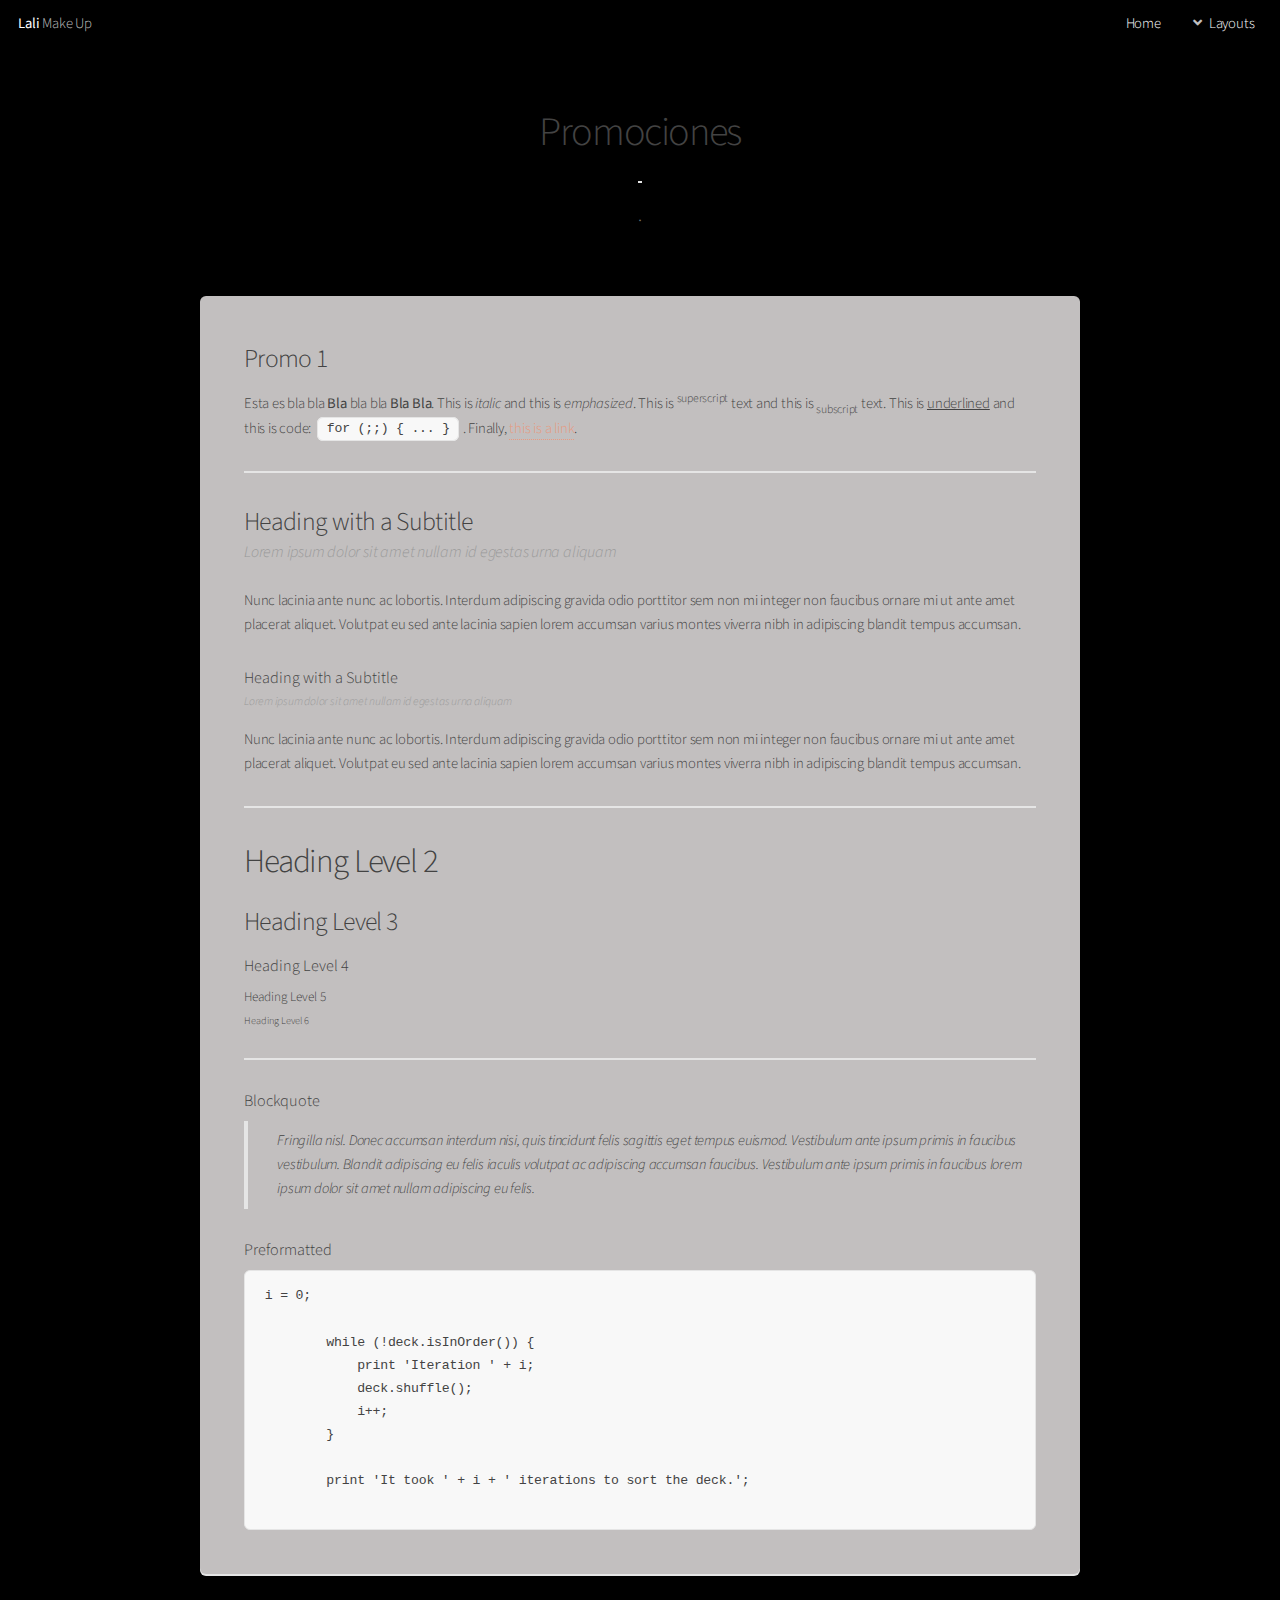
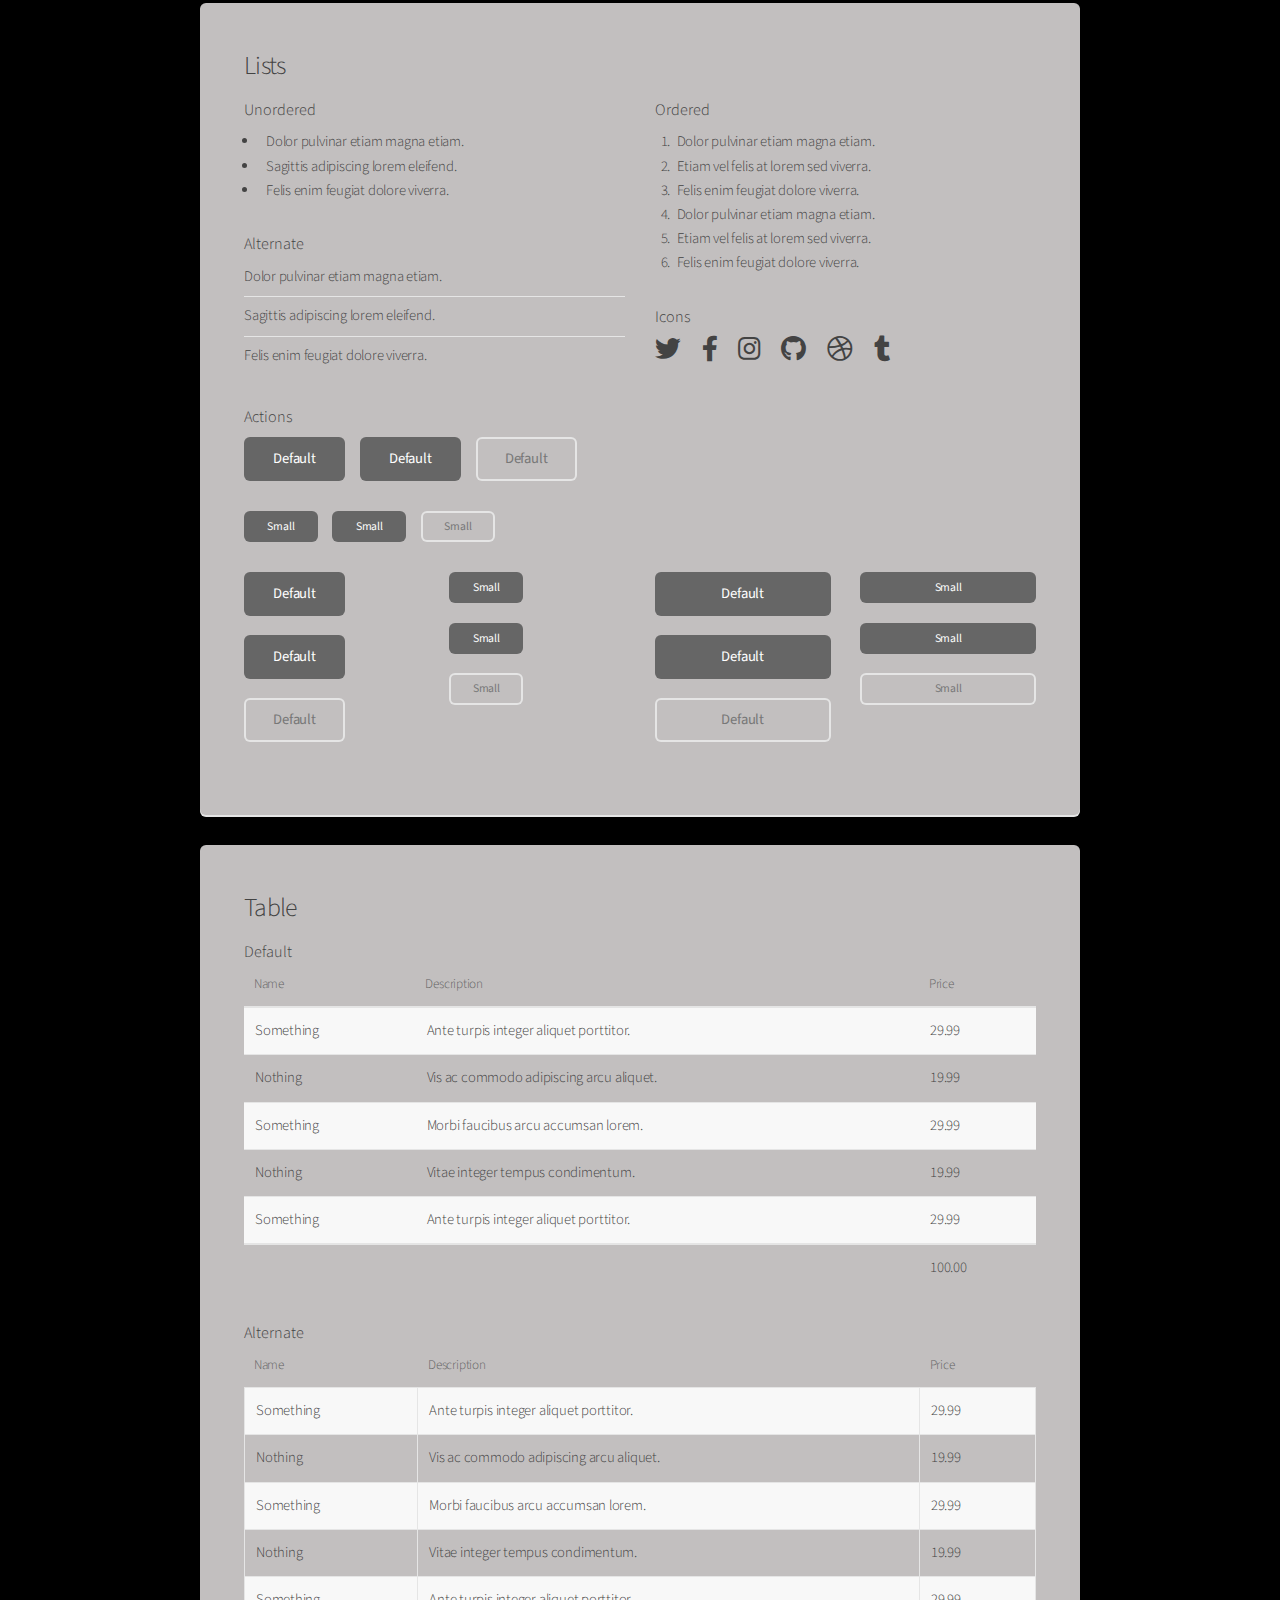
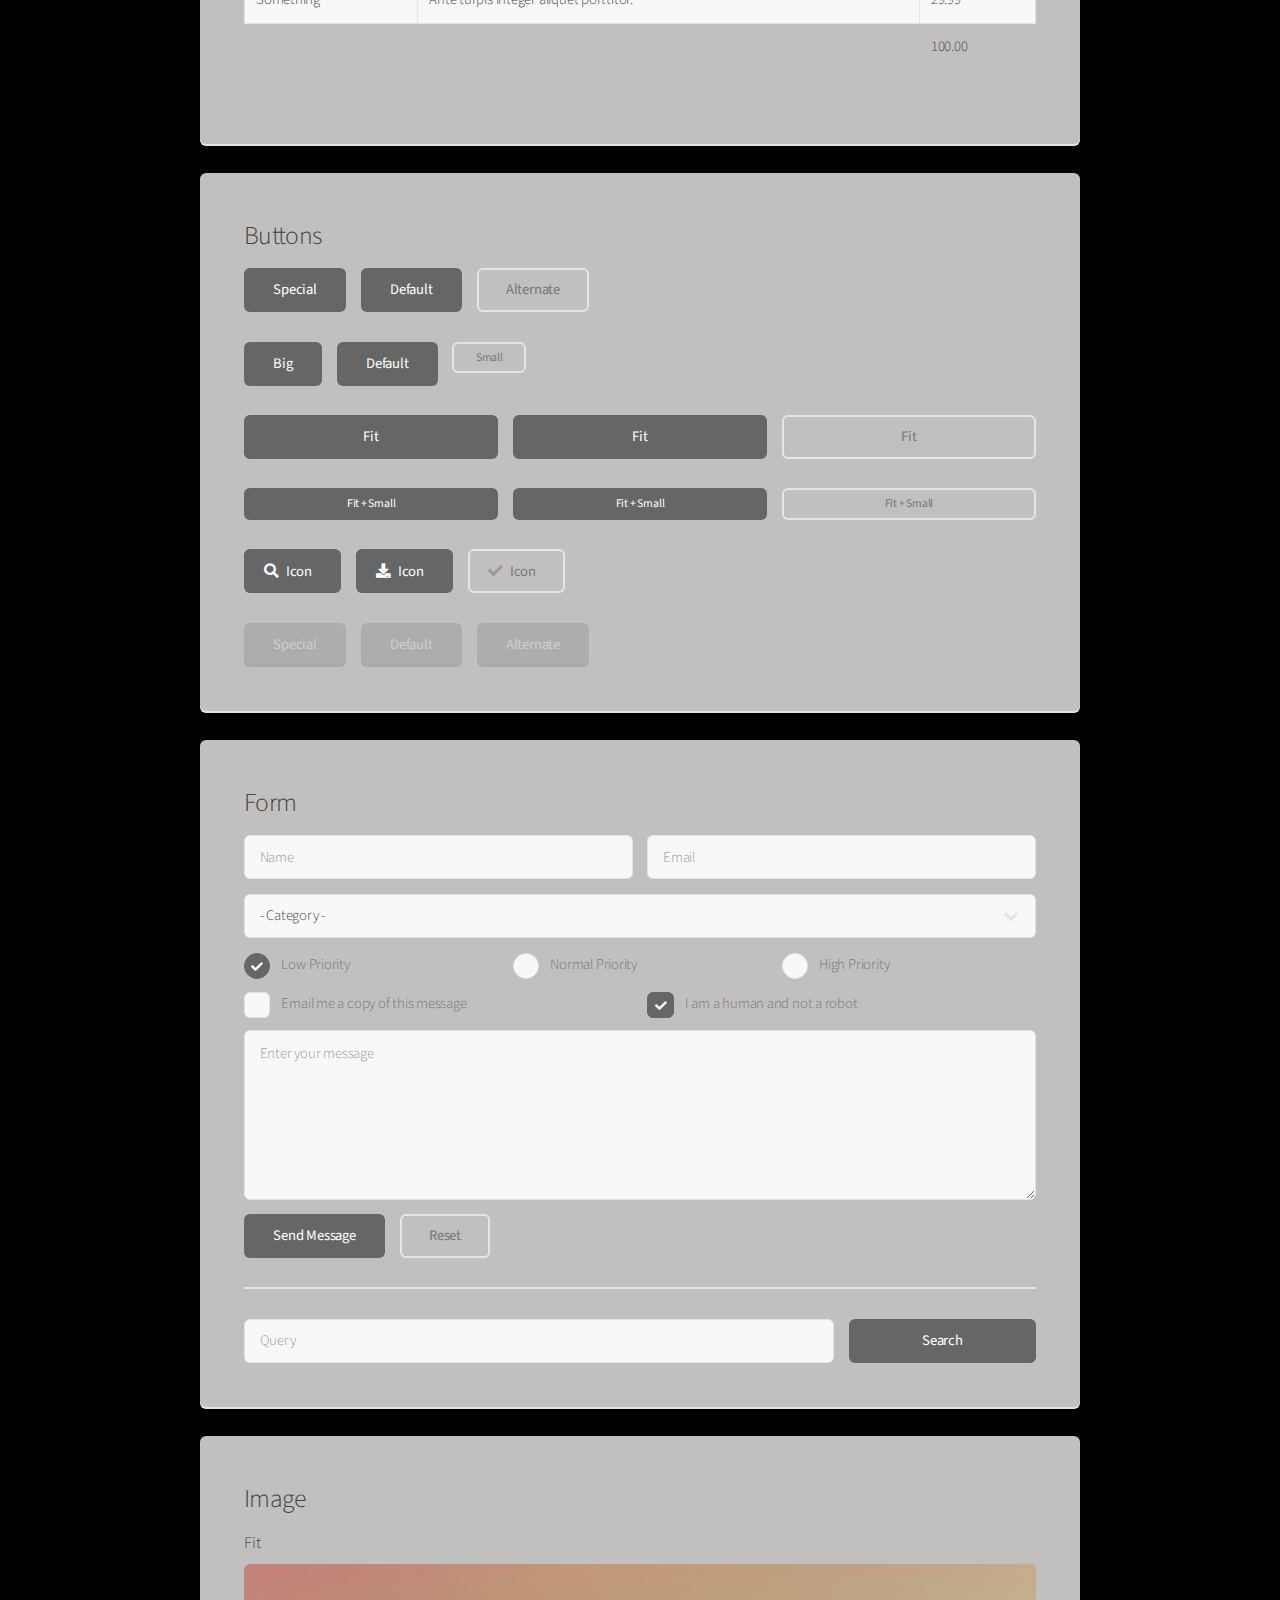
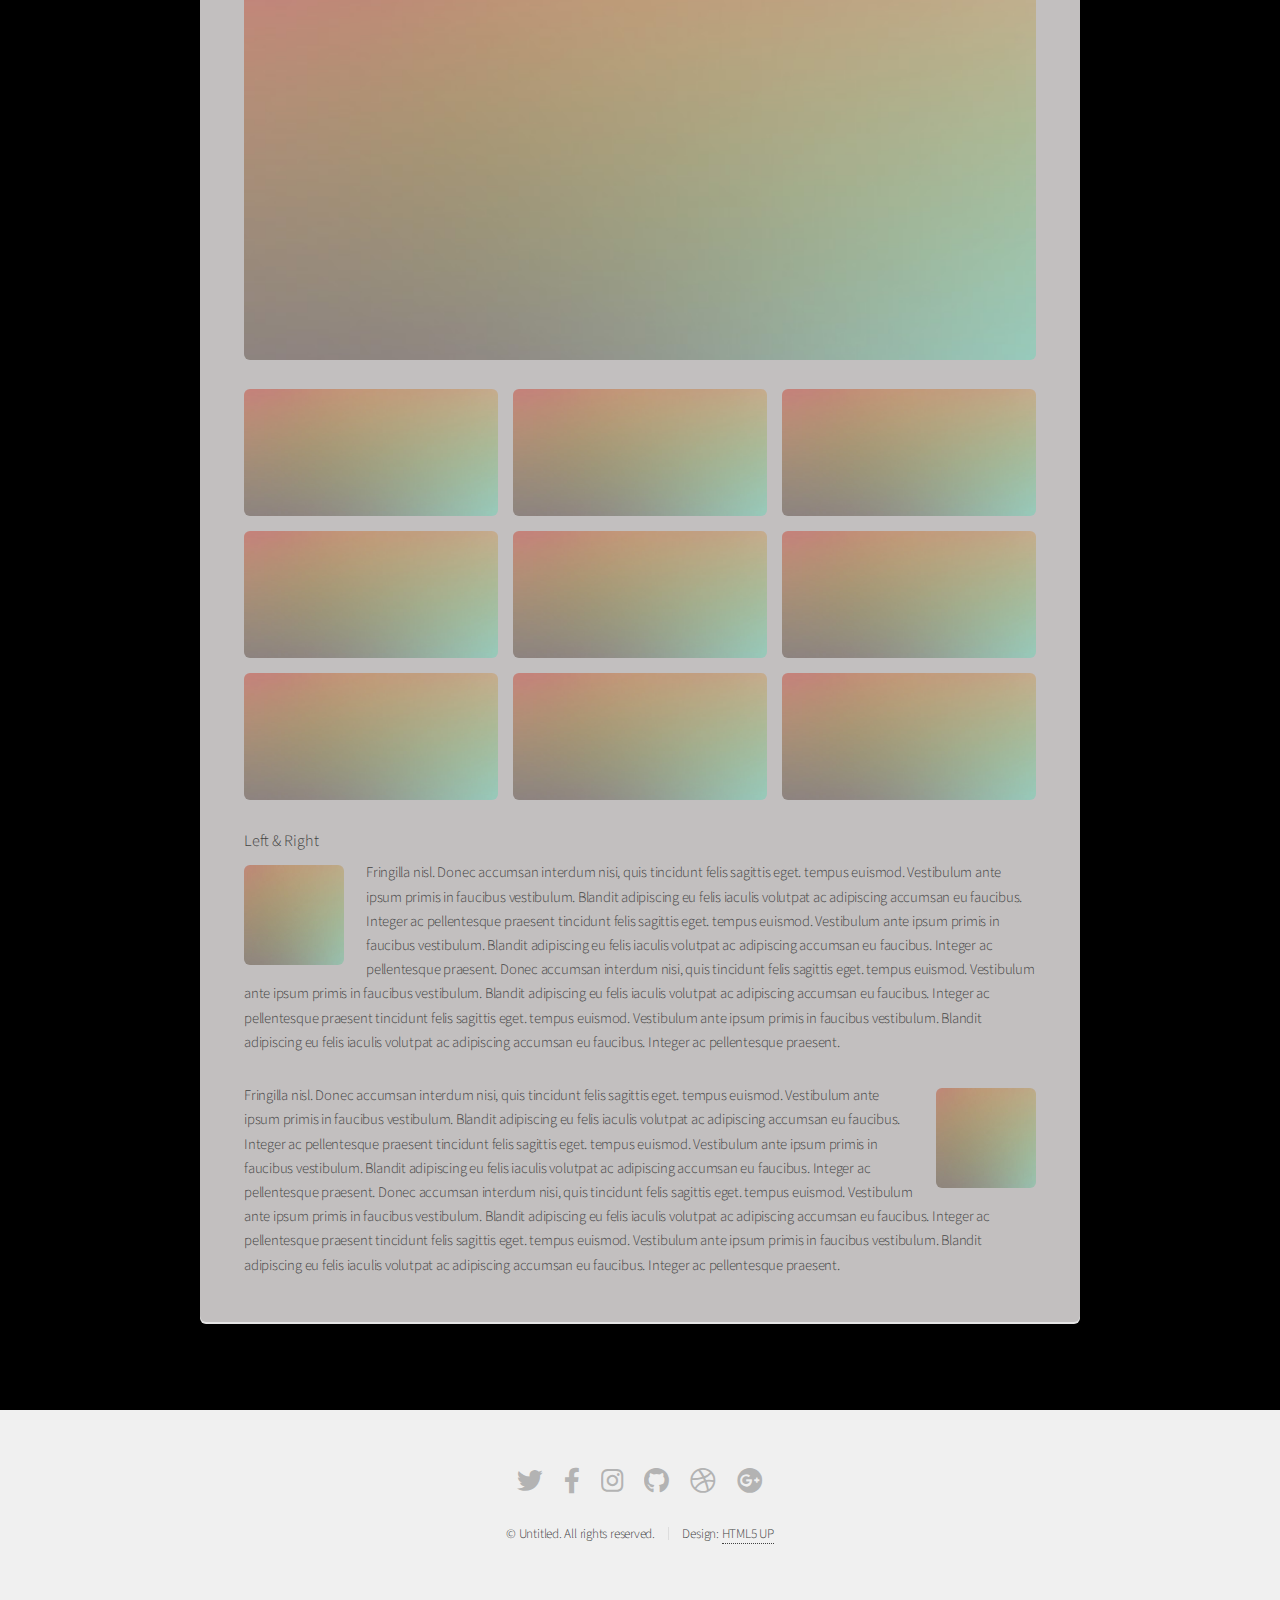
<file: Agustina/Maquetado/promociones.html>
<!DOCTYPE HTML>
<!--
	Alpha by HTML5 UP
	html5up.net | @ajlkn
	Free for personal and commercial use under the CCA 3.0 license (html5up.net/license)
-->
<html lang="es">
	<head>
		<title>Promociones</title>
		<meta charset="utf-8" />
		<meta name="viewport" content="width=device-width, initial-scale=1, user-scalable=no" />
		<link rel="stylesheet" href="assets/css/main.css" />
	</head>
	<body class="is-preload">
		<div id="page-wrapper">

			<!-- Header -->
			<header id="header" class="alt">
				<h1><a href="index.html">Lali</a> Make Up</h1>
				<nav id="nav">
					<ul>
						<li><a href="index.html">Home</a></li>
						<li>
							<a href="#" class="icon solid fa-angle-down">Layouts</a>
							<ul>
								<li><a href="nosotros.html">Nosotros</a></li>
								<li><a href="contacto.html">Contacto</a></li>
								<li><a href="promociones.html">Promociones</a></li>
								<!-- <li>
									<a href="#">Maquillajes</a>
									<ul>
										<li><a href="#">Automaquillaje</a></li>
										<li><a href="#">Eventos</a></li>
										<li><a href="#">Book de Fotos</a></li>
										<li><a href="#">Social</a></li>
									</ul>
								</li> -->
							</ul>
						</li>
					</ul>
				</nav>
			</header>
			<!-- Main -->
				<section id="main" class="container">
					<header>
						<h2>Promociones</h2>
						<p>.</p>
					</header>
					<div class="row">
						<div class="col-12">

							<!-- Text -->
								<section class="box">
									<h3>Promo 1</h3>
									<p>Esta es bla bla <b>Bla</b> bla bla <strong>Bla Bla</strong>. This is <i>italic</i> and this is <em>emphasized</em>.
									This is <sup>superscript</sup> text and this is <sub>subscript</sub> text.
									This is <u>underlined</u> and this is code: <code>for (;;) { ... }</code>. Finally, <a href="#">this is a link</a>.</p>

									<hr />

									<header>
										<h3>Heading with a Subtitle</h3>
										<p>Lorem ipsum dolor sit amet nullam id egestas urna aliquam</p>
									</header>
									<p>Nunc lacinia ante nunc ac lobortis. Interdum adipiscing gravida odio porttitor sem non mi integer non faucibus ornare mi ut ante amet placerat aliquet. Volutpat eu sed ante lacinia sapien lorem accumsan varius montes viverra nibh in adipiscing blandit tempus accumsan.</p>
									<header>
										<h4>Heading with a Subtitle</h4>
										<p>Lorem ipsum dolor sit amet nullam id egestas urna aliquam</p>
									</header>
									<p>Nunc lacinia ante nunc ac lobortis. Interdum adipiscing gravida odio porttitor sem non mi integer non faucibus ornare mi ut ante amet placerat aliquet. Volutpat eu sed ante lacinia sapien lorem accumsan varius montes viverra nibh in adipiscing blandit tempus accumsan.</p>

									<hr />

									<h2>Heading Level 2</h2>
									<h3>Heading Level 3</h3>
									<h4>Heading Level 4</h4>
									<h5>Heading Level 5</h5>
									<h6>Heading Level 6</h6>

									<hr />

									<h4>Blockquote</h4>
									<blockquote>Fringilla nisl. Donec accumsan interdum nisi, quis tincidunt felis sagittis eget tempus euismod. Vestibulum ante ipsum primis in faucibus vestibulum. Blandit adipiscing eu felis iaculis volutpat ac adipiscing accumsan faucibus. Vestibulum ante ipsum primis in faucibus lorem ipsum dolor sit amet nullam adipiscing eu felis.</blockquote>

									<h4>Preformatted</h4>
									<pre>i = 0;

	while (!deck.isInOrder()) {
	    print 'Iteration ' + i;
	    deck.shuffle();
	    i++;
	}

	print 'It took ' + i + ' iterations to sort the deck.';
	</pre>
								</section>

						</div>
					</div>
					<div class="row">
						<div class="col-12">

							<!-- Lists -->
								<section class="box">
									<h3>Lists</h3>
									<div class="row">
										<div class="col-6 col-12-mobilep">

											<h4>Unordered</h4>
											<ul>
												<li>Dolor pulvinar etiam magna etiam.</li>
												<li>Sagittis adipiscing lorem eleifend.</li>
												<li>Felis enim feugiat dolore viverra.</li>
											</ul>

											<h4>Alternate</h4>
											<ul class="alt">
												<li>Dolor pulvinar etiam magna etiam.</li>
												<li>Sagittis adipiscing lorem eleifend.</li>
												<li>Felis enim feugiat dolore viverra.</li>
											</ul>

										</div>
										<div class="col-6 col-12-mobilep">

											<h4>Ordered</h4>
											<ol>
												<li>Dolor pulvinar etiam magna etiam.</li>
												<li>Etiam vel felis at lorem sed viverra.</li>
												<li>Felis enim feugiat dolore viverra.</li>
												<li>Dolor pulvinar etiam magna etiam.</li>
												<li>Etiam vel felis at lorem sed viverra.</li>
												<li>Felis enim feugiat dolore viverra.</li>
											</ol>

											<h4>Icons</h4>
											<ul class="icons">
												<li><a href="#" class="icon brands fa-twitter"><span class="label">Twitter</span></a></li>
												<li><a href="#" class="icon brands fa-facebook-f"><span class="label">Facebook</span></a></li>
												<li><a href="#" class="icon brands fa-instagram"><span class="label">Instagram</span></a></li>
												<li><a href="#" class="icon brands fa-github"><span class="label">Github</span></a></li>
												<li><a href="#" class="icon brands fa-dribbble"><span class="label">Dribbble</span></a></li>
												<li><a href="#" class="icon brands fa-tumblr"><span class="label">Tumblr</span></a></li>
											</ul>

										</div>
									</div>

									<h4>Actions</h4>
									<ul class="actions">
										<li><a href="#" class="button special">Default</a></li>
										<li><a href="#" class="button">Default</a></li>
										<li><a href="#" class="button alt">Default</a></li>
									</ul>
									<ul class="actions small">
										<li><a href="#" class="button special small">Small</a></li>
										<li><a href="#" class="button small">Small</a></li>
										<li><a href="#" class="button alt small">Small</a></li>
									</ul>
									<div class="row">
										<div class="col-3 col-6-narrower col-12-mobilep">
											<ul class="actions stacked">
												<li><a href="#" class="button special">Default</a></li>
												<li><a href="#" class="button">Default</a></li>
												<li><a href="#" class="button alt">Default</a></li>
											</ul>
										</div>
										<div class="col-3 col-6-narrower col-12-mobilep">
											<ul class="actions stacked">
												<li><a href="#" class="button special small">Small</a></li>
												<li><a href="#" class="button small">Small</a></li>
												<li><a href="#" class="button alt small">Small</a></li>
											</ul>
										</div>
										<div class="col-3 col-6-narrower col-12-mobilep">
											<ul class="actions stacked">
												<li><a href="#" class="button special fit">Default</a></li>
												<li><a href="#" class="button fit">Default</a></li>
												<li><a href="#" class="button alt fit">Default</a></li>
											</ul>
										</div>
										<div class="col-3 col-6-narrower col-12-mobilep">
											<ul class="actions stacked">
												<li><a href="#" class="button special small fit">Small</a></li>
												<li><a href="#" class="button small fit">Small</a></li>
												<li><a href="#" class="button alt small fit">Small</a></li>
											</ul>
										</div>
									</div>
								</section>

						</div>
					</div>
					<div class="row">
						<div class="col-12">

							<!-- Table -->
								<section class="box">
									<h3>Table</h3>

									<h4>Default</h4>
									<div class="table-wrapper">
										<table>
											<thead>
												<tr>
													<th>Name</th>
													<th>Description</th>
													<th>Price</th>
												</tr>
											</thead>
											<tbody>
												<tr>
													<td>Something</td>
													<td>Ante turpis integer aliquet porttitor.</td>
													<td>29.99</td>
												</tr>
												<tr>
													<td>Nothing</td>
													<td>Vis ac commodo adipiscing arcu aliquet.</td>
													<td>19.99</td>
												</tr>
												<tr>
													<td>Something</td>
													<td> Morbi faucibus arcu accumsan lorem.</td>
													<td>29.99</td>
												</tr>
												<tr>
													<td>Nothing</td>
													<td>Vitae integer tempus condimentum.</td>
													<td>19.99</td>
												</tr>
												<tr>
													<td>Something</td>
													<td>Ante turpis integer aliquet porttitor.</td>
													<td>29.99</td>
												</tr>
											</tbody>
											<tfoot>
												<tr>
													<td colspan="2"></td>
													<td>100.00</td>
												</tr>
											</tfoot>
										</table>
									</div>

									<h4>Alternate</h4>
									<div class="table-wrapper">
										<table class="alt">
											<thead>
												<tr>
													<th>Name</th>
													<th>Description</th>
													<th>Price</th>
												</tr>
											</thead>
											<tbody>
												<tr>
													<td>Something</td>
													<td>Ante turpis integer aliquet porttitor.</td>
													<td>29.99</td>
												</tr>
												<tr>
													<td>Nothing</td>
													<td>Vis ac commodo adipiscing arcu aliquet.</td>
													<td>19.99</td>
												</tr>
												<tr>
													<td>Something</td>
													<td> Morbi faucibus arcu accumsan lorem.</td>
													<td>29.99</td>
												</tr>
												<tr>
													<td>Nothing</td>
													<td>Vitae integer tempus condimentum.</td>
													<td>19.99</td>
												</tr>
												<tr>
													<td>Something</td>
													<td>Ante turpis integer aliquet porttitor.</td>
													<td>29.99</td>
												</tr>
											</tbody>
											<tfoot>
												<tr>
													<td colspan="2"></td>
													<td>100.00</td>
												</tr>
											</tfoot>
										</table>
									</div>
								</section>

						</div>
					</div>
					<div class="row">
						<div class="col-12">

							<!-- Buttons -->
								<section class="box">
									<h3>Buttons</h3>
									<ul class="actions">
										<li><a href="#" class="button special">Special</a></li>
										<li><a href="#" class="button">Default</a></li>
										<li><a href="#" class="button alt">Alternate</a></li>
									</ul>
									<ul class="actions">
										<li><a href="#" class="button special big">Big</a></li>
										<li><a href="#" class="button">Default</a></li>
										<li><a href="#" class="button alt small">Small</a></li>
									</ul>
									<ul class="actions fit">
										<li><a href="#" class="button special fit">Fit</a></li>
										<li><a href="#" class="button fit">Fit</a></li>
										<li><a href="#" class="button alt fit">Fit</a></li>
									</ul>
									<ul class="actions fit small">
										<li><a href="#" class="button special fit small">Fit + Small</a></li>
										<li><a href="#" class="button fit small">Fit + Small</a></li>
										<li><a href="#" class="button alt fit small">Fit + Small</a></li>
									</ul>
									<ul class="actions">
										<li><a href="#" class="button special icon solid fa-search">Icon</a></li>
										<li><a href="#" class="button icon solid fa-download">Icon</a></li>
										<li><a href="#" class="button alt icon solid fa-check">Icon</a></li>
									</ul>
									<ul class="actions">
										<li><span class="button special disabled">Special</span></li>
										<li><span class="button disabled">Default</span></li>
										<li><span class="button alt disabled">Alternate</span></li>
									</ul>
								</section>

						</div>
					</div>
					<div class="row">
						<div class="col-12">

							<!-- Form -->
								<section class="box">
									<h3>Form</h3>
									<form method="post" action="#">
										<div class="row gtr-uniform gtr-50">
											<div class="col-6 col-12-mobilep">
												<input type="text" name="name" id="name" value="" placeholder="Name" />
											</div>
											<div class="col-6 col-12-mobilep">
												<input type="email" name="email" id="email" value="" placeholder="Email" />
											</div>
											<div class="col-12">
												<select name="category" id="category">
													<option value="">- Category -</option>
													<option value="1">Manufacturing</option>
													<option value="1">Shipping</option>
													<option value="1">Administration</option>
													<option value="1">Human Resources</option>
												</select>
											</div>
											<div class="col-4 col-12-narrower">
												<input type="radio" id="priority-low" name="priority" checked>
												<label for="priority-low">Low Priority</label>
											</div>
											<div class="col-4 col-12-narrower">
												<input type="radio" id="priority-normal" name="priority">
												<label for="priority-normal">Normal Priority</label>
											</div>
											<div class="col-4 col-12-narrower">
												<input type="radio" id="priority-high" name="priority">
												<label for="priority-high">High Priority</label>
											</div>
											<div class="col-6 col-12-narrower">
												<input type="checkbox" id="copy" name="copy">
												<label for="copy">Email me a copy of this message</label>
											</div>
											<div class="col-6 col-12-narrower">
												<input type="checkbox" id="human" name="human" checked>
												<label for="human">I am a human and not a robot</label>
											</div>
											<div class="col-12">
												<textarea name="message" id="message" placeholder="Enter your message" rows="6"></textarea>
											</div>
											<div class="col-12">
												<ul class="actions">
													<li><input type="submit" value="Send Message" /></li>
													<li><input type="reset" value="Reset" class="alt" /></li>
												</ul>
											</div>
										</div>
									</form>

									<hr />

									<form method="post" action="#">
										<div class="row gtr-uniform gtr-50">
											<div class="col-9 col-12-mobilep">
												<input type="text" name="query" id="query" value="" placeholder="Query" />
											</div>
											<div class="col-3 col-12-mobilep">
												<input type="submit" value="Search" class="fit" />
											</div>
										</div>
									</form>
								</section>

						</div>
					</div>
					<div class="row">
						<div class="col-12">

							<!-- Image -->
								<section class="box">
									<h3>Image</h3>
									<h4>Fit</h4>
									<span class="image fit"><img src="images/pic04.jpg" alt="" /></span>
									<div class="box alt">
										<div class="row gtr-50 gtr-uniform">
											<div class="col-4"><span class="image fit"><img src="images/pic04.jpg" alt="" /></span></div>
											<div class="col-4"><span class="image fit"><img src="images/pic04.jpg" alt="" /></span></div>
											<div class="col-4"><span class="image fit"><img src="images/pic04.jpg" alt="" /></span></div>
											<div class="col-4"><span class="image fit"><img src="images/pic04.jpg" alt="" /></span></div>
											<div class="col-4"><span class="image fit"><img src="images/pic04.jpg" alt="" /></span></div>
											<div class="col-4"><span class="image fit"><img src="images/pic04.jpg" alt="" /></span></div>
											<div class="col-4"><span class="image fit"><img src="images/pic04.jpg" alt="" /></span></div>
											<div class="col-4"><span class="image fit"><img src="images/pic04.jpg" alt="" /></span></div>
											<div class="col-4"><span class="image fit"><img src="images/pic04.jpg" alt="" /></span></div>
										</div>
									</div>

									<h4>Left &amp; Right</h4>
									<p><span class="image left"><img src="images/pic05.jpg" alt="" /></span>Fringilla nisl. Donec accumsan interdum nisi, quis tincidunt felis sagittis eget. tempus euismod. Vestibulum ante ipsum primis in faucibus vestibulum. Blandit adipiscing eu felis iaculis volutpat ac adipiscing accumsan eu faucibus. Integer ac pellentesque praesent tincidunt felis sagittis eget. tempus euismod. Vestibulum ante ipsum primis in faucibus vestibulum. Blandit adipiscing eu felis iaculis volutpat ac adipiscing accumsan eu faucibus. Integer ac pellentesque praesent. Donec accumsan interdum nisi, quis tincidunt felis sagittis eget. tempus euismod. Vestibulum ante ipsum primis in faucibus vestibulum. Blandit adipiscing eu felis iaculis volutpat ac adipiscing accumsan eu faucibus. Integer ac pellentesque praesent tincidunt felis sagittis eget. tempus euismod. Vestibulum ante ipsum primis in faucibus vestibulum. Blandit adipiscing eu felis iaculis volutpat ac adipiscing accumsan eu faucibus. Integer ac pellentesque praesent.</p>
									<p><span class="image right"><img src="images/pic05.jpg" alt="" /></span>Fringilla nisl. Donec accumsan interdum nisi, quis tincidunt felis sagittis eget. tempus euismod. Vestibulum ante ipsum primis in faucibus vestibulum. Blandit adipiscing eu felis iaculis volutpat ac adipiscing accumsan eu faucibus. Integer ac pellentesque praesent tincidunt felis sagittis eget. tempus euismod. Vestibulum ante ipsum primis in faucibus vestibulum. Blandit adipiscing eu felis iaculis volutpat ac adipiscing accumsan eu faucibus. Integer ac pellentesque praesent. Donec accumsan interdum nisi, quis tincidunt felis sagittis eget. tempus euismod. Vestibulum ante ipsum primis in faucibus vestibulum. Blandit adipiscing eu felis iaculis volutpat ac adipiscing accumsan eu faucibus. Integer ac pellentesque praesent tincidunt felis sagittis eget. tempus euismod. Vestibulum ante ipsum primis in faucibus vestibulum. Blandit adipiscing eu felis iaculis volutpat ac adipiscing accumsan eu faucibus. Integer ac pellentesque praesent.</p>
								</section>

						</div>
					</div>
				</section>

			<!-- Footer -->
				<footer id="footer">
					<ul class="icons">
						<li><a href="#" class="icon brands fa-twitter"><span class="label">Twitter</span></a></li>
						<li><a href="#" class="icon brands fa-facebook-f"><span class="label">Facebook</span></a></li>
						<li><a href="#" class="icon brands fa-instagram"><span class="label">Instagram</span></a></li>
						<li><a href="#" class="icon brands fa-github"><span class="label">Github</span></a></li>
						<li><a href="#" class="icon brands fa-dribbble"><span class="label">Dribbble</span></a></li>
						<li><a href="#" class="icon brands fa-google-plus"><span class="label">Google+</span></a></li>
					</ul>
					<ul class="copyright">
						<li>&copy; Untitled. All rights reserved.</li><li>Design: <a href="http://html5up.net">HTML5 UP</a></li>
					</ul>
				</footer>

		</div>

		<!-- Scripts -->
			<script src="assets/js/jquery.min.js"></script>
			<script src="assets/js/jquery.dropotron.min.js"></script>
			<script src="assets/js/jquery.scrollex.min.js"></script>
			<script src="assets/js/browser.min.js"></script>
			<script src="assets/js/breakpoints.min.js"></script>
			<script src="assets/js/util.js"></script>
			<script src="assets/js/main.js"></script>

	</body>
</html>
</file>
<file: Agustina/Maquetado/assets/css/main.css>
@import url("fontawesome-all.min.css");
@import url("https://fonts.googleapis.com/css?family=Source+Sans+Pro:300,400,300italic,400italic");

/*
	Alpha by HTML5 UP
	html5up.net | @ajlkn
	Free for personal and commercial use under the CCA 3.0 license (html5up.net/license)
*/

/* Reset */

/* Based on meyerweb.com/eric/tools/css/reset (v2.0 | 20110126 | License: public domain) */

	html, body, div, span, applet, object,
	iframe, h1, h2, h3, h4, h5, h6, p, blockquote,
	pre, a, abbr, acronym, address, big, cite,
	code, del, dfn, em, img, ins, kbd, q, s, samp,
	small, strike, strong, sub, sup, tt, var, b,
	u, i, center, dl, dt, dd, ol, ul, li, fieldset,
	form, label, legend, table, caption, tbody,
	tfoot, thead, tr, th, td, article, aside,
	canvas, details, embed, figure, figcaption,
	footer, header, hgroup, menu, nav, output, ruby,
	section, summary, time, mark, audio, video {
		margin: 0;
		padding: 0;
		border: 0;
		font-size: 100%;
		font: inherit;
		vertical-align: baseline;
	}

	article, aside, details, figcaption, figure,
	footer, header, hgroup, menu, nav, section {
		display: block;
	}

	body {
		line-height: 1;
	}

	ol, ul {
		list-style: none;
	}

	blockquote, q {
		quotes: none;
	}

		blockquote:before, blockquote:after, q:before, q:after {
			content: '';
			content: none;
		}

	table {
		border-collapse: collapse;
		border-spacing: 0;
	}

	body {
		-webkit-text-size-adjust: none;
	}

	mark {
		background-color: transparent;
		color: inherit;
	}

	input::-moz-focus-inner {
		border: 0;
		padding: 0;
	}

	input, select, textarea {
		-moz-appearance: none;
		-webkit-appearance: none;
		-ms-appearance: none;
		appearance: none;
	}

/* Basic */

	@-ms-viewport {
		width: device-width;
	}

	body {
		-ms-overflow-style: scrollbar;
	}

	@media screen and (max-width: 480px) {

		html, body {
			min-width: 320px;
		}

	}

	html {
		box-sizing: border-box;
	}

	*, *:before, *:after {
		box-sizing: inherit;
	}

	body {
		background: black;
	}

	body, input, select, textarea {
		color: rgb(67, 67, 67);
		font-family: "Source Sans Pro", sans-serif;
		font-size: 16pt;
		font-weight: 300;
		line-height: 1.65em;
		letter-spacing: -0.015em;
	}

	a {
		-moz-transition: color 0.2s ease-in-out, border-bottom-color 0.2s ease-in-out;
		-webkit-transition: color 0.2s ease-in-out, border-bottom-color 0.2s ease-in-out;
		-ms-transition: color 0.2s ease-in-out, border-bottom-color 0.2s ease-in-out;
		transition: color 0.2s ease-in-out, border-bottom-color 0.2s ease-in-out;
		border-bottom: dotted 1px;
		color: #e89980;
		text-decoration: none;
	}

		a:hover {
			border-bottom-color: transparent;
		}

	strong, b {
		color: rgb(67, 67, 67);
		font-weight: 400;
	}

	em, i {
		font-style: italic;
	}

	p {
		margin: 0 0 2em 0;
	}

	h1, h2, h3, h4, h5, h6 {
		color: rgb(67, 67, 67);
		font-weight: 300;
		line-height: 1em;
		margin: 0 0 0.5em 0;
	}

		h1 a, h2 a, h3 a, h4 a, h5 a, h6 a {
			color: inherit;
			text-decoration: none;
		}

	h2 {
		font-size: 2.25em;
		line-height: 1.5em;
		letter-spacing: -0.035em;
	}

	h3 {
		font-size: 1.75em;
		line-height: 1.5em;
		letter-spacing: -0.025em;
	}

	h4 {
		font-size: 1.1em;
		line-height: 1.5em;
		letter-spacing: 0;
	}

	h5 {
		font-size: 0.9em;
		line-height: 1.5em;
		letter-spacing: 0;
	}

	h6 {
		font-size: 0.7em;
		line-height: 1.5em;
		letter-spacing: 0;
	}

	sub {
		font-size: 0.8em;
		position: relative;
		top: 0.5em;
	}

	sup {
		font-size: 0.8em;
		position: relative;
		top: -0.5em;
	}

	hr {
		border: 0;
		border-bottom: solid 2px #e5e5e5;
		margin: 2em 0;
	}

		hr.major {
			margin: 3em 0;
		}

	blockquote {
		border-left: solid 4px #e5e5e5;
		font-style: italic;
		margin: 0 0 2em 0;
		padding: 0.5em 0 0.5em 2em;
	}

	pre {
		-webkit-overflow-scrolling: touch;
		background: #f8f8f8;
		border-radius: 6px;
		border: solid 1px #e5e5e5;
		font-family: monospace;
		font-size: 0.9em;
		line-height: 1.75em;
		margin: 0 0 2em 0;
		overflow-x: auto;
		padding: 1em 1.5em;
	}

	code {
		background: #f8f8f8;
		border-radius: 6px;
		border: solid 1px #e5e5e5;
		font-family: monospace;
		font-size: 0.9em;
		margin: 0 0.25em;
		padding: 0.25em 0.65em;
	}

	.align-left {
		text-align: left;
	}

	.align-center {
		text-align: center;
	}

	.align-right {
		text-align: right;
	}

/* Row */

	.row {
		display: flex;
		flex-wrap: wrap;
		box-sizing: border-box;
		align-items: stretch;
	}

		.row > * {
			box-sizing: border-box;
		}

		.row.gtr-uniform > * > :last-child {
			margin-bottom: 0;
		}

		.row.aln-left {
			justify-content: flex-start;
		}

		.row.aln-center {
			justify-content: center;
		}

		.row.aln-right {
			justify-content: flex-end;
		}

		.row.aln-top {
			align-items: flex-start;
		}

		.row.aln-middle {
			align-items: center;
		}

		.row.aln-bottom {
			align-items: flex-end;
		}

		.row > .imp {
			order: -1;
		}

		.row > .col-1 {
			width: 8.33333%;
		}

		.row > .off-1 {
			margin-left: 8.33333%;
		}

		.row > .col-2 {
			width: 16.66667%;
		}

		.row > .off-2 {
			margin-left: 16.66667%;
		}

		.row > .col-3 {
			width: 25%;
		}

		.row > .off-3 {
			margin-left: 25%;
		}

		.row > .col-4 {
			width: 33.33333%;
		}

		.row > .off-4 {
			margin-left: 33.33333%;
		}

		.row > .col-5 {
			width: 41.66667%;
		}

		.row > .off-5 {
			margin-left: 41.66667%;
		}

		.row > .col-6 {
			width: 50%;
		}

		.row > .off-6 {
			margin-left: 50%;
		}

		.row > .col-7 {
			width: 58.33333%;
		}

		.row > .off-7 {
			margin-left: 58.33333%;
		}

		.row > .col-8 {
			width: 66.66667%;
		}

		.row > .off-8 {
			margin-left: 66.66667%;
		}

		.row > .col-9 {
			width: 75%;
		}

		.row > .off-9 {
			margin-left: 75%;
		}

		.row > .col-10 {
			width: 83.33333%;
		}

		.row > .off-10 {
			margin-left: 83.33333%;
		}

		.row > .col-11 {
			width: 91.66667%;
		}

		.row > .off-11 {
			margin-left: 91.66667%;
		}

		.row > .col-12 {
			width: 100%;
		}

		.row > .off-12 {
			margin-left: 100%;
		}

		.row.gtr-0 {
			margin-top: 0;
			margin-left: 0em;
		}

			.row.gtr-0 > * {
				padding: 0 0 0 0em;
			}

			.row.gtr-0.gtr-uniform {
				margin-top: 0em;
			}

				.row.gtr-0.gtr-uniform > * {
					padding-top: 0em;
				}

		.row.gtr-25 {
			margin-top: 0;
			margin-left: -0.5em;
		}

			.row.gtr-25 > * {
				padding: 0 0 0 0.5em;
			}

			.row.gtr-25.gtr-uniform {
				margin-top: -0.5em;
			}

				.row.gtr-25.gtr-uniform > * {
					padding-top: 0.5em;
				}

		.row.gtr-50 {
			margin-top: 0;
			margin-left: -1em;
		}

			.row.gtr-50 > * {
				padding: 0 0 0 1em;
			}

			.row.gtr-50.gtr-uniform {
				margin-top: -1em;
			}

				.row.gtr-50.gtr-uniform > * {
					padding-top: 1em;
				}

		.row {
			margin-top: 0;
			margin-left: -2em;
		}

			.row > * {
				padding: 0 0 0 2em;
			}

			.row.gtr-uniform {
				margin-top: -2em;
			}

				.row.gtr-uniform > * {
					padding-top: 2em;
				}

		.row.gtr-150 {
			margin-top: 0;
			margin-left: -3em;
		}

			.row.gtr-150 > * {
				padding: 0 0 0 3em;
			}

			.row.gtr-150.gtr-uniform {
				margin-top: -3em;
			}

				.row.gtr-150.gtr-uniform > * {
					padding-top: 3em;
				}

		.row.gtr-200 {
			margin-top: 0;
			margin-left: -4em;
		}

			.row.gtr-200 > * {
				padding: 0 0 0 4em;
			}

			.row.gtr-200.gtr-uniform {
				margin-top: -4em;
			}

				.row.gtr-200.gtr-uniform > * {
					padding-top: 4em;
				}

		@media screen and (max-width: 1680px) {

			.row {
				display: flex;
				flex-wrap: wrap;
				box-sizing: border-box;
				align-items: stretch;
			}

				.row > * {
					box-sizing: border-box;
				}

				.row.gtr-uniform > * > :last-child {
					margin-bottom: 0;
				}

				.row.aln-left {
					justify-content: flex-start;
				}

				.row.aln-center {
					justify-content: center;
				}

				.row.aln-right {
					justify-content: flex-end;
				}

				.row.aln-top {
					align-items: flex-start;
				}

				.row.aln-middle {
					align-items: center;
				}

				.row.aln-bottom {
					align-items: flex-end;
				}

				.row > .imp-wide {
					order: -1;
				}

				.row > .col-1-wide {
					width: 8.33333%;
				}

				.row > .off-1-wide {
					margin-left: 8.33333%;
				}

				.row > .col-2-wide {
					width: 16.66667%;
				}

				.row > .off-2-wide {
					margin-left: 16.66667%;
				}

				.row > .col-3-wide {
					width: 25%;
				}

				.row > .off-3-wide {
					margin-left: 25%;
				}

				.row > .col-4-wide {
					width: 33.33333%;
				}

				.row > .off-4-wide {
					margin-left: 33.33333%;
				}

				.row > .col-5-wide {
					width: 41.66667%;
				}

				.row > .off-5-wide {
					margin-left: 41.66667%;
				}

				.row > .col-6-wide {
					width: 50%;
				}

				.row > .off-6-wide {
					margin-left: 50%;
				}

				.row > .col-7-wide {
					width: 58.33333%;
				}

				.row > .off-7-wide {
					margin-left: 58.33333%;
				}

				.row > .col-8-wide {
					width: 66.66667%;
				}

				.row > .off-8-wide {
					margin-left: 66.66667%;
				}

				.row > .col-9-wide {
					width: 75%;
				}

				.row > .off-9-wide {
					margin-left: 75%;
				}

				.row > .col-10-wide {
					width: 83.33333%;
				}

				.row > .off-10-wide {
					margin-left: 83.33333%;
				}

				.row > .col-11-wide {
					width: 91.66667%;
				}

				.row > .off-11-wide {
					margin-left: 91.66667%;
				}

				.row > .col-12-wide {
					width: 100%;
				}

				.row > .off-12-wide {
					margin-left: 100%;
				}

				.row.gtr-0 {
					margin-top: 0;
					margin-left: 0em;
				}

					.row.gtr-0 > * {
						padding: 0 0 0 0em;
					}

					.row.gtr-0.gtr-uniform {
						margin-top: 0em;
					}

						.row.gtr-0.gtr-uniform > * {
							padding-top: 0em;
						}

				.row.gtr-25 {
					margin-top: 0;
					margin-left: -0.5em;
				}

					.row.gtr-25 > * {
						padding: 0 0 0 0.5em;
					}

					.row.gtr-25.gtr-uniform {
						margin-top: -0.5em;
					}

						.row.gtr-25.gtr-uniform > * {
							padding-top: 0.5em;
						}

				.row.gtr-50 {
					margin-top: 0;
					margin-left: -1em;
				}

					.row.gtr-50 > * {
						padding: 0 0 0 1em;
					}

					.row.gtr-50.gtr-uniform {
						margin-top: -1em;
					}

						.row.gtr-50.gtr-uniform > * {
							padding-top: 1em;
						}

				.row {
					margin-top: 0;
					margin-left: -2em;
				}

					.row > * {
						padding: 0 0 0 2em;
					}

					.row.gtr-uniform {
						margin-top: -2em;
					}

						.row.gtr-uniform > * {
							padding-top: 2em;
						}

				.row.gtr-150 {
					margin-top: 0;
					margin-left: -3em;
				}

					.row.gtr-150 > * {
						padding: 0 0 0 3em;
					}

					.row.gtr-150.gtr-uniform {
						margin-top: -3em;
					}

						.row.gtr-150.gtr-uniform > * {
							padding-top: 3em;
						}

				.row.gtr-200 {
					margin-top: 0;
					margin-left: -4em;
				}

					.row.gtr-200 > * {
						padding: 0 0 0 4em;
					}

					.row.gtr-200.gtr-uniform {
						margin-top: -4em;
					}

						.row.gtr-200.gtr-uniform > * {
							padding-top: 4em;
						}

		}

		@media screen and (max-width: 1280px) {

			.row {
				display: flex;
				flex-wrap: wrap;
				box-sizing: border-box;
				align-items: stretch;
			}

				.row > * {
					box-sizing: border-box;
				}

				.row.gtr-uniform > * > :last-child {
					margin-bottom: 0;
				}

				.row.aln-left {
					justify-content: flex-start;
				}

				.row.aln-center {
					justify-content: center;
				}

				.row.aln-right {
					justify-content: flex-end;
				}

				.row.aln-top {
					align-items: flex-start;
				}

				.row.aln-middle {
					align-items: center;
				}

				.row.aln-bottom {
					align-items: flex-end;
				}

				.row > .imp-normal {
					order: -1;
				}

				.row > .col-1-normal {
					width: 8.33333%;
				}

				.row > .off-1-normal {
					margin-left: 8.33333%;
				}

				.row > .col-2-normal {
					width: 16.66667%;
				}

				.row > .off-2-normal {
					margin-left: 16.66667%;
				}

				.row > .col-3-normal {
					width: 25%;
				}

				.row > .off-3-normal {
					margin-left: 25%;
				}

				.row > .col-4-normal {
					width: 33.33333%;
				}

				.row > .off-4-normal {
					margin-left: 33.33333%;
				}

				.row > .col-5-normal {
					width: 41.66667%;
				}

				.row > .off-5-normal {
					margin-left: 41.66667%;
				}

				.row > .col-6-normal {
					width: 50%;
				}

				.row > .off-6-normal {
					margin-left: 50%;
				}

				.row > .col-7-normal {
					width: 58.33333%;
				}

				.row > .off-7-normal {
					margin-left: 58.33333%;
				}

				.row > .col-8-normal {
					width: 66.66667%;
				}

				.row > .off-8-normal {
					margin-left: 66.66667%;
				}

				.row > .col-9-normal {
					width: 75%;
				}

				.row > .off-9-normal {
					margin-left: 75%;
				}

				.row > .col-10-normal {
					width: 83.33333%;
				}

				.row > .off-10-normal {
					margin-left: 83.33333%;
				}

				.row > .col-11-normal {
					width: 91.66667%;
				}

				.row > .off-11-normal {
					margin-left: 91.66667%;
				}

				.row > .col-12-normal {
					width: 100%;
				}

				.row > .off-12-normal {
					margin-left: 100%;
				}

				.row.gtr-0 {
					margin-top: 0;
					margin-left: 0em;
				}

					.row.gtr-0 > * {
						padding: 0 0 0 0em;
					}

					.row.gtr-0.gtr-uniform {
						margin-top: 0em;
					}

						.row.gtr-0.gtr-uniform > * {
							padding-top: 0em;
						}

				.row.gtr-25 {
					margin-top: 0;
					margin-left: -0.5em;
				}

					.row.gtr-25 > * {
						padding: 0 0 0 0.5em;
					}

					.row.gtr-25.gtr-uniform {
						margin-top: -0.5em;
					}

						.row.gtr-25.gtr-uniform > * {
							padding-top: 0.5em;
						}

				.row.gtr-50 {
					margin-top: 0;
					margin-left: -1em;
				}

					.row.gtr-50 > * {
						padding: 0 0 0 1em;
					}

					.row.gtr-50.gtr-uniform {
						margin-top: -1em;
					}

						.row.gtr-50.gtr-uniform > * {
							padding-top: 1em;
						}

				.row {
					margin-top: 0;
					margin-left: -2em;
				}

					.row > * {
						padding: 0 0 0 2em;
					}

					.row.gtr-uniform {
						margin-top: -2em;
					}

						.row.gtr-uniform > * {
							padding-top: 2em;
						}

				.row.gtr-150 {
					margin-top: 0;
					margin-left: -3em;
				}

					.row.gtr-150 > * {
						padding: 0 0 0 3em;
					}

					.row.gtr-150.gtr-uniform {
						margin-top: -3em;
					}

						.row.gtr-150.gtr-uniform > * {
							padding-top: 3em;
						}

				.row.gtr-200 {
					margin-top: 0;
					margin-left: -4em;
				}

					.row.gtr-200 > * {
						padding: 0 0 0 4em;
					}

					.row.gtr-200.gtr-uniform {
						margin-top: -4em;
					}

						.row.gtr-200.gtr-uniform > * {
							padding-top: 4em;
						}

		}

		@media screen and (max-width: 980px) {

			.row {
				display: flex;
				flex-wrap: wrap;
				box-sizing: border-box;
				align-items: stretch;
			}

				.row > * {
					box-sizing: border-box;
				}

				.row.gtr-uniform > * > :last-child {
					margin-bottom: 0;
				}

				.row.aln-left {
					justify-content: flex-start;
				}

				.row.aln-center {
					justify-content: center;
				}

				.row.aln-right {
					justify-content: flex-end;
				}

				.row.aln-top {
					align-items: flex-start;
				}

				.row.aln-middle {
					align-items: center;
				}

				.row.aln-bottom {
					align-items: flex-end;
				}

				.row > .imp-narrow {
					order: -1;
				}

				.row > .col-1-narrow {
					width: 8.33333%;
				}

				.row > .off-1-narrow {
					margin-left: 8.33333%;
				}

				.row > .col-2-narrow {
					width: 16.66667%;
				}

				.row > .off-2-narrow {
					margin-left: 16.66667%;
				}

				.row > .col-3-narrow {
					width: 25%;
				}

				.row > .off-3-narrow {
					margin-left: 25%;
				}

				.row > .col-4-narrow {
					width: 33.33333%;
				}

				.row > .off-4-narrow {
					margin-left: 33.33333%;
				}

				.row > .col-5-narrow {
					width: 41.66667%;
				}

				.row > .off-5-narrow {
					margin-left: 41.66667%;
				}

				.row > .col-6-narrow {
					width: 50%;
				}

				.row > .off-6-narrow {
					margin-left: 50%;
				}

				.row > .col-7-narrow {
					width: 58.33333%;
				}

				.row > .off-7-narrow {
					margin-left: 58.33333%;
				}

				.row > .col-8-narrow {
					width: 66.66667%;
				}

				.row > .off-8-narrow {
					margin-left: 66.66667%;
				}

				.row > .col-9-narrow {
					width: 75%;
				}

				.row > .off-9-narrow {
					margin-left: 75%;
				}

				.row > .col-10-narrow {
					width: 83.33333%;
				}

				.row > .off-10-narrow {
					margin-left: 83.33333%;
				}

				.row > .col-11-narrow {
					width: 91.66667%;
				}

				.row > .off-11-narrow {
					margin-left: 91.66667%;
				}

				.row > .col-12-narrow {
					width: 100%;
				}

				.row > .off-12-narrow {
					margin-left: 100%;
				}

				.row.gtr-0 {
					margin-top: 0;
					margin-left: 0em;
				}

					.row.gtr-0 > * {
						padding: 0 0 0 0em;
					}

					.row.gtr-0.gtr-uniform {
						margin-top: 0em;
					}

						.row.gtr-0.gtr-uniform > * {
							padding-top: 0em;
						}

				.row.gtr-25 {
					margin-top: 0;
					margin-left: -0.5em;
				}

					.row.gtr-25 > * {
						padding: 0 0 0 0.5em;
					}

					.row.gtr-25.gtr-uniform {
						margin-top: -0.5em;
					}

						.row.gtr-25.gtr-uniform > * {
							padding-top: 0.5em;
						}

				.row.gtr-50 {
					margin-top: 0;
					margin-left: -1em;
				}

					.row.gtr-50 > * {
						padding: 0 0 0 1em;
					}

					.row.gtr-50.gtr-uniform {
						margin-top: -1em;
					}

						.row.gtr-50.gtr-uniform > * {
							padding-top: 1em;
						}

				.row {
					margin-top: 0;
					margin-left: -2em;
				}

					.row > * {
						padding: 0 0 0 2em;
					}

					.row.gtr-uniform {
						margin-top: -2em;
					}

						.row.gtr-uniform > * {
							padding-top: 2em;
						}

				.row.gtr-150 {
					margin-top: 0;
					margin-left: -3em;
				}

					.row.gtr-150 > * {
						padding: 0 0 0 3em;
					}

					.row.gtr-150.gtr-uniform {
						margin-top: -3em;
					}

						.row.gtr-150.gtr-uniform > * {
							padding-top: 3em;
						}

				.row.gtr-200 {
					margin-top: 0;
					margin-left: -4em;
				}

					.row.gtr-200 > * {
						padding: 0 0 0 4em;
					}

					.row.gtr-200.gtr-uniform {
						margin-top: -4em;
					}

						.row.gtr-200.gtr-uniform > * {
							padding-top: 4em;
						}

		}

		@media screen and (max-width: 840px) {

			.row {
				display: flex;
				flex-wrap: wrap;
				box-sizing: border-box;
				align-items: stretch;
			}

				.row > * {
					box-sizing: border-box;
				}

				.row.gtr-uniform > * > :last-child {
					margin-bottom: 0;
				}

				.row.aln-left {
					justify-content: flex-start;
				}

				.row.aln-center {
					justify-content: center;
				}

				.row.aln-right {
					justify-content: flex-end;
				}

				.row.aln-top {
					align-items: flex-start;
				}

				.row.aln-middle {
					align-items: center;
				}

				.row.aln-bottom {
					align-items: flex-end;
				}

				.row > .imp-narrower {
					order: -1;
				}

				.row > .col-1-narrower {
					width: 8.33333%;
				}

				.row > .off-1-narrower {
					margin-left: 8.33333%;
				}

				.row > .col-2-narrower {
					width: 16.66667%;
				}

				.row > .off-2-narrower {
					margin-left: 16.66667%;
				}

				.row > .col-3-narrower {
					width: 25%;
				}

				.row > .off-3-narrower {
					margin-left: 25%;
				}

				.row > .col-4-narrower {
					width: 33.33333%;
				}

				.row > .off-4-narrower {
					margin-left: 33.33333%;
				}

				.row > .col-5-narrower {
					width: 41.66667%;
				}

				.row > .off-5-narrower {
					margin-left: 41.66667%;
				}

				.row > .col-6-narrower {
					width: 50%;
				}

				.row > .off-6-narrower {
					margin-left: 50%;
				}

				.row > .col-7-narrower {
					width: 58.33333%;
				}

				.row > .off-7-narrower {
					margin-left: 58.33333%;
				}

				.row > .col-8-narrower {
					width: 66.66667%;
				}

				.row > .off-8-narrower {
					margin-left: 66.66667%;
				}

				.row > .col-9-narrower {
					width: 75%;
				}

				.row > .off-9-narrower {
					margin-left: 75%;
				}

				.row > .col-10-narrower {
					width: 83.33333%;
				}

				.row > .off-10-narrower {
					margin-left: 83.33333%;
				}

				.row > .col-11-narrower {
					width: 91.66667%;
				}

				.row > .off-11-narrower {
					margin-left: 91.66667%;
				}

				.row > .col-12-narrower {
					width: 100%;
				}

				.row > .off-12-narrower {
					margin-left: 100%;
				}

				.row.gtr-0 {
					margin-top: 0;
					margin-left: 0em;
				}

					.row.gtr-0 > * {
						padding: 0 0 0 0em;
					}

					.row.gtr-0.gtr-uniform {
						margin-top: 0em;
					}

						.row.gtr-0.gtr-uniform > * {
							padding-top: 0em;
						}

				.row.gtr-25 {
					margin-top: 0;
					margin-left: -0.5em;
				}

					.row.gtr-25 > * {
						padding: 0 0 0 0.5em;
					}

					.row.gtr-25.gtr-uniform {
						margin-top: -0.5em;
					}

						.row.gtr-25.gtr-uniform > * {
							padding-top: 0.5em;
						}

				.row.gtr-50 {
					margin-top: 0;
					margin-left: -1em;
				}

					.row.gtr-50 > * {
						padding: 0 0 0 1em;
					}

					.row.gtr-50.gtr-uniform {
						margin-top: -1em;
					}

						.row.gtr-50.gtr-uniform > * {
							padding-top: 1em;
						}

				.row {
					margin-top: 0;
					margin-left: -2em;
				}

					.row > * {
						padding: 0 0 0 2em;
					}

					.row.gtr-uniform {
						margin-top: -2em;
					}

						.row.gtr-uniform > * {
							padding-top: 2em;
						}

				.row.gtr-150 {
					margin-top: 0;
					margin-left: -3em;
				}

					.row.gtr-150 > * {
						padding: 0 0 0 3em;
					}

					.row.gtr-150.gtr-uniform {
						margin-top: -3em;
					}

						.row.gtr-150.gtr-uniform > * {
							padding-top: 3em;
						}

				.row.gtr-200 {
					margin-top: 0;
					margin-left: -4em;
				}

					.row.gtr-200 > * {
						padding: 0 0 0 4em;
					}

					.row.gtr-200.gtr-uniform {
						margin-top: -4em;
					}

						.row.gtr-200.gtr-uniform > * {
							padding-top: 4em;
						}

		}

		@media screen and (max-width: 736px) {

			.row {
				display: flex;
				flex-wrap: wrap;
				box-sizing: border-box;
				align-items: stretch;
			}

				.row > * {
					box-sizing: border-box;
				}

				.row.gtr-uniform > * > :last-child {
					margin-bottom: 0;
				}

				.row.aln-left {
					justify-content: flex-start;
				}

				.row.aln-center {
					justify-content: center;
				}

				.row.aln-right {
					justify-content: flex-end;
				}

				.row.aln-top {
					align-items: flex-start;
				}

				.row.aln-middle {
					align-items: center;
				}

				.row.aln-bottom {
					align-items: flex-end;
				}

				.row > .imp-mobile {
					order: -1;
				}

				.row > .col-1-mobile {
					width: 8.33333%;
				}

				.row > .off-1-mobile {
					margin-left: 8.33333%;
				}

				.row > .col-2-mobile {
					width: 16.66667%;
				}

				.row > .off-2-mobile {
					margin-left: 16.66667%;
				}

				.row > .col-3-mobile {
					width: 25%;
				}

				.row > .off-3-mobile {
					margin-left: 25%;
				}

				.row > .col-4-mobile {
					width: 33.33333%;
				}

				.row > .off-4-mobile {
					margin-left: 33.33333%;
				}

				.row > .col-5-mobile {
					width: 41.66667%;
				}

				.row > .off-5-mobile {
					margin-left: 41.66667%;
				}

				.row > .col-6-mobile {
					width: 50%;
				}

				.row > .off-6-mobile {
					margin-left: 50%;
				}

				.row > .col-7-mobile {
					width: 58.33333%;
				}

				.row > .off-7-mobile {
					margin-left: 58.33333%;
				}

				.row > .col-8-mobile {
					width: 66.66667%;
				}

				.row > .off-8-mobile {
					margin-left: 66.66667%;
				}

				.row > .col-9-mobile {
					width: 75%;
				}

				.row > .off-9-mobile {
					margin-left: 75%;
				}

				.row > .col-10-mobile {
					width: 83.33333%;
				}

				.row > .off-10-mobile {
					margin-left: 83.33333%;
				}

				.row > .col-11-mobile {
					width: 91.66667%;
				}

				.row > .off-11-mobile {
					margin-left: 91.66667%;
				}

				.row > .col-12-mobile {
					width: 100%;
				}

				.row > .off-12-mobile {
					margin-left: 100%;
				}

				.row.gtr-0 {
					margin-top: 0;
					margin-left: 0em;
				}

					.row.gtr-0 > * {
						padding: 0 0 0 0em;
					}

					.row.gtr-0.gtr-uniform {
						margin-top: 0em;
					}

						.row.gtr-0.gtr-uniform > * {
							padding-top: 0em;
						}

				.row.gtr-25 {
					margin-top: 0;
					margin-left: -0.5em;
				}

					.row.gtr-25 > * {
						padding: 0 0 0 0.5em;
					}

					.row.gtr-25.gtr-uniform {
						margin-top: -0.5em;
					}

						.row.gtr-25.gtr-uniform > * {
							padding-top: 0.5em;
						}

				.row.gtr-50 {
					margin-top: 0;
					margin-left: -1em;
				}

					.row.gtr-50 > * {
						padding: 0 0 0 1em;
					}

					.row.gtr-50.gtr-uniform {
						margin-top: -1em;
					}

						.row.gtr-50.gtr-uniform > * {
							padding-top: 1em;
						}

				.row {
					margin-top: 0;
					margin-left: -2em;
				}

					.row > * {
						padding: 0 0 0 2em;
					}

					.row.gtr-uniform {
						margin-top: -2em;
					}

						.row.gtr-uniform > * {
							padding-top: 2em;
						}

				.row.gtr-150 {
					margin-top: 0;
					margin-left: -3em;
				}

					.row.gtr-150 > * {
						padding: 0 0 0 3em;
					}

					.row.gtr-150.gtr-uniform {
						margin-top: -3em;
					}

						.row.gtr-150.gtr-uniform > * {
							padding-top: 3em;
						}

				.row.gtr-200 {
					margin-top: 0;
					margin-left: -4em;
				}

					.row.gtr-200 > * {
						padding: 0 0 0 4em;
					}

					.row.gtr-200.gtr-uniform {
						margin-top: -4em;
					}

						.row.gtr-200.gtr-uniform > * {
							padding-top: 4em;
						}

		}

		@media screen and (max-width: 480px) {

			.row {
				display: flex;
				flex-wrap: wrap;
				box-sizing: border-box;
				align-items: stretch;
			}

				.row > * {
					box-sizing: border-box;
				}

				.row.gtr-uniform > * > :last-child {
					margin-bottom: 0;
				}

				.row.aln-left {
					justify-content: flex-start;
				}

				.row.aln-center {
					justify-content: center;
				}

				.row.aln-right {
					justify-content: flex-end;
				}

				.row.aln-top {
					align-items: flex-start;
				}

				.row.aln-middle {
					align-items: center;
				}

				.row.aln-bottom {
					align-items: flex-end;
				}

				.row > .imp-mobilep {
					order: -1;
				}

				.row > .col-1-mobilep {
					width: 8.33333%;
				}

				.row > .off-1-mobilep {
					margin-left: 8.33333%;
				}

				.row > .col-2-mobilep {
					width: 16.66667%;
				}

				.row > .off-2-mobilep {
					margin-left: 16.66667%;
				}

				.row > .col-3-mobilep {
					width: 25%;
				}

				.row > .off-3-mobilep {
					margin-left: 25%;
				}

				.row > .col-4-mobilep {
					width: 33.33333%;
				}

				.row > .off-4-mobilep {
					margin-left: 33.33333%;
				}

				.row > .col-5-mobilep {
					width: 41.66667%;
				}

				.row > .off-5-mobilep {
					margin-left: 41.66667%;
				}

				.row > .col-6-mobilep {
					width: 50%;
				}

				.row > .off-6-mobilep {
					margin-left: 50%;
				}

				.row > .col-7-mobilep {
					width: 58.33333%;
				}

				.row > .off-7-mobilep {
					margin-left: 58.33333%;
				}

				.row > .col-8-mobilep {
					width: 66.66667%;
				}

				.row > .off-8-mobilep {
					margin-left: 66.66667%;
				}

				.row > .col-9-mobilep {
					width: 75%;
				}

				.row > .off-9-mobilep {
					margin-left: 75%;
				}

				.row > .col-10-mobilep {
					width: 83.33333%;
				}

				.row > .off-10-mobilep {
					margin-left: 83.33333%;
				}

				.row > .col-11-mobilep {
					width: 91.66667%;
				}

				.row > .off-11-mobilep {
					margin-left: 91.66667%;
				}

				.row > .col-12-mobilep {
					width: 100%;
				}

				.row > .off-12-mobilep {
					margin-left: 100%;
				}

				.row.gtr-0 {
					margin-top: 0;
					margin-left: 0em;
				}

					.row.gtr-0 > * {
						padding: 0 0 0 0em;
					}

					.row.gtr-0.gtr-uniform {
						margin-top: 0em;
					}

						.row.gtr-0.gtr-uniform > * {
							padding-top: 0em;
						}

				.row.gtr-25 {
					margin-top: 0;
					margin-left: -0.5em;
				}

					.row.gtr-25 > * {
						padding: 0 0 0 0.5em;
					}

					.row.gtr-25.gtr-uniform {
						margin-top: -0.5em;
					}

						.row.gtr-25.gtr-uniform > * {
							padding-top: 0.5em;
						}

				.row.gtr-50 {
					margin-top: 0;
					margin-left: -1em;
				}

					.row.gtr-50 > * {
						padding: 0 0 0 1em;
					}

					.row.gtr-50.gtr-uniform {
						margin-top: -1em;
					}

						.row.gtr-50.gtr-uniform > * {
							padding-top: 1em;
						}

				.row {
					margin-top: 0;
					margin-left: -2em;
				}

					.row > * {
						padding: 0 0 0 2em;
					}

					.row.gtr-uniform {
						margin-top: -2em;
					}

						.row.gtr-uniform > * {
							padding-top: 2em;
						}

				.row.gtr-150 {
					margin-top: 0;
					margin-left: -3em;
				}

					.row.gtr-150 > * {
						padding: 0 0 0 3em;
					}

					.row.gtr-150.gtr-uniform {
						margin-top: -3em;
					}

						.row.gtr-150.gtr-uniform > * {
							padding-top: 3em;
						}

				.row.gtr-200 {
					margin-top: 0;
					margin-left: -4em;
				}

					.row.gtr-200 > * {
						padding: 0 0 0 4em;
					}

					.row.gtr-200.gtr-uniform {
						margin-top: -4em;
					}

						.row.gtr-200.gtr-uniform > * {
							padding-top: 4em;
						}

		}

/* Container */

	.container {
		margin: 0 auto;
		max-width: calc(100% - 5em);
		width: 60em;
	}

		.container.xsmall {
			width: 15em;
		}

		.container.small {
			width: 30em;
		}

		.container.medium {
			width: 45em;
		}

		.container.large {
			width: 75em;
		}

		.container.xlarge {
			width: 90em;
		}

		.container.max {
			width: 100%;
		}

		@media screen and (max-width: 840px) {

			.container {
				width: 100% !important;
			}

		}

		@media screen and (max-width: 736px) {

			.container {
				max-width: 100%;
			}

		}

/* Section/Article */

	section.special, article.special {
		text-align: center;
	}

	header p {
		color: #999;
		position: relative;
		margin: 0 0 1.5em 0;
		font-style: italic;
	}

	header h2 + p {
		font-size: 1.25em;
		margin-top: -1em;
		line-height: 1.5em;
	}

	header h3 + p {
		font-size: 1.1em;
		margin-top: -0.85em;
		line-height: 1.5em;
	}

	header h4 + p,
	header h5 + p,
	header h6 + p {
		font-size: 0.8em;
		margin-top: -0.5em;
		line-height: 1.5em;
	}

	header.major {
		padding: 0.1em 0;
		text-align: center;
		background-color:rgb(194, 191, 191);
	}

		header.major h2 {
			margin: 0;
		}

		header.major p {
			display: inline-block;
			border-top: solid 2px #e5e5e5;
			color: #777;
			margin: 1.5em 0 0 0;
			padding: 0.5em 0 0 0;
			font-style: normal;
		}

/* Form */

	form {
		margin: 0 0 2em 0;
	}

	label {
		color: #646464;
		display: block;
		font-size: 0.9em;
		font-weight: 300;
		margin: 0 0 1em 0;
	}

	input[type="text"],
	input[type="password"],
	input[type="email"],
	select,
	textarea {
		-moz-appearance: none;
		-webkit-appearance: none;
		-ms-appearance: none;
		appearance: none;
		background-color: #f8f8f8;
		border-radius: 6px;
		border: solid 1px #e5e5e5;
		color: inherit;
		display: block;
		outline: 0;
		padding: 0 1em;
		text-decoration: none;
		width: 100%;
	}

		input[type="text"]:invalid,
		input[type="password"]:invalid,
		input[type="email"]:invalid,
		select:invalid,
		textarea:invalid {
			box-shadow: none;
		}

		input[type="text"]:focus,
		input[type="password"]:focus,
		input[type="email"]:focus,
		select:focus,
		textarea:focus {
			border-color: #e89980;
			box-shadow: 0 0 0 2px #e89980;
		}

	select {
		background-image: url("data:image/svg+xml;charset=utf8,%3Csvg xmlns='http://www.w3.org/2000/svg' width='40' height='40' preserveAspectRatio='none' viewBox='0 0 40 40'%3E%3Cpath d='M9.4,12.3l10.4,10.4l10.4-10.4c0.2-0.2,0.5-0.4,0.9-0.4c0.3,0,0.6,0.1,0.9,0.4l3.3,3.3c0.2,0.2,0.4,0.5,0.4,0.9 c0,0.4-0.1,0.6-0.4,0.9L20.7,31.9c-0.2,0.2-0.5,0.4-0.9,0.4c-0.3,0-0.6-0.1-0.9-0.4L4.3,17.3c-0.2-0.2-0.4-0.5-0.4-0.9 c0-0.4,0.1-0.6,0.4-0.9l3.3-3.3c0.2-0.2,0.5-0.4,0.9-0.4S9.1,12.1,9.4,12.3z' fill='%23e5e5e5' /%3E%3C/svg%3E");
		background-size: 1.25em;
		background-repeat: no-repeat;
		background-position: calc(100% - 1em) center;
		height: 3em;
		padding-right: 3em;
		text-overflow: ellipsis;
	}

		select option {
			color: #777;
			background-color: #f5f5f5;
		}

		select:focus::-ms-value {
			background-color: transparent;
		}

		select::-ms-expand {
			display: none;
		}

	input[type="text"],
	input[type="password"],
	input[type="email"],
	select {
		height: 3em;
	}

	textarea {
		padding: 0.75em 1em;
	}

	input[type="checkbox"],
	input[type="radio"] {
		-moz-appearance: none;
		-webkit-appearance: none;
		-ms-appearance: none;
		appearance: none;
		display: block;
		float: left;
		margin-right: -2em;
		opacity: 0;
		width: 1em;
		z-index: -1;
	}

		input[type="checkbox"] + label,
		input[type="radio"] + label {
			text-decoration: none;
			color: #777;
			cursor: pointer;
			display: inline-block;
			font-size: 1em;
			font-weight: 300;
			padding-left: 2.55em;
			padding-right: 0.75em;
			position: relative;
		}

			input[type="checkbox"] + label:before,
			input[type="radio"] + label:before {
				-moz-osx-font-smoothing: grayscale;
				-webkit-font-smoothing: antialiased;
				display: inline-block;
				font-style: normal;
				font-variant: normal;
				text-rendering: auto;
				line-height: 1;
				text-transform: none !important;
				font-family: 'Font Awesome 5 Free';
				font-weight: 900;
			}

			input[type="checkbox"] + label:before,
			input[type="radio"] + label:before {
				background: #f8f8f8;
				border-radius: 6px;
				border: solid 1px #e5e5e5;
				content: '';
				display: inline-block;
				font-size: 0.8em;
				height: 2.25em;
				left: 0;
				line-height: 2.25em;
				position: absolute;
				text-align: center;
				top: 0;
				width: 2.25em;
			}

		input[type="checkbox"]:checked + label:before,
		input[type="radio"]:checked + label:before {
			background: #666;
			border-color: #666;
			color: #ffffff;
			content: '\f00c';
		}

		input[type="checkbox"]:focus + label:before,
		input[type="radio"]:focus + label:before {
			border-color: #e89980;
			box-shadow: 0 0 0 1px #e89980;
		}

	input[type="checkbox"] + label:before {
		border-radius: 6px;
	}

	input[type="radio"] + label:before {
		border-radius: 100%;
	}

	::-webkit-input-placeholder {
		color: #999 !important;
		opacity: 1.0;
	}

	:-moz-placeholder {
		color: #999 !important;
		opacity: 1.0;
	}

	::-moz-placeholder {
		color: #999 !important;
		opacity: 1.0;
	}

	:-ms-input-placeholder {
		color: #999 !important;
		opacity: 1.0;
	}

/* Box */

	.box {
		background: rgb(194, 191, 191);
		border-radius: 6px;
		box-shadow: 0 2px 0 0 #e5e5e5;
		margin: 0 0 2em 0;
		padding: 3em;
	}

		.box > :last-child {
			margin-bottom: 0;
		}

		.box.alt {
			background: none !important;
			border-radius: 0 !important;
			box-shadow: none !important;
			margin: 0 0 2em 0;
			padding: 0 !important;
		}

		.box.features .features-row {
			border-top: solid 2px #e5e5e5;
			position: relative;
		}

			.box.features .features-row:after {
				clear: both;
				content: '';
				display: block;
			}

			.box.features .features-row section {
				float: left;
				padding: 3em;
				width: 50%;
			}

				.box.features .features-row section :last-child {
					margin-bottom: 0;
				}

				.box.features .features-row section:nth-child(2n) {
					padding-right: 0;
				}

					.box.features .features-row section:nth-child(2n):before {
						background: #e5e5e5;
						content: '';
						display: block;
						height: 100%;
						margin-left: -3em;
						position: absolute;
						top: 0;
						width: 2px;
					}

				.box.features .features-row section:nth-child(2n-1) {
					padding-left: 0;
				}

			.box.features .features-row:first-child {
				border-top: 0;
			}

				.box.features .features-row:first-child section {
					padding-top: 0;
				}

			.box.features .features-row:last-child {
				padding-bottom: 0;
			}

				.box.features .features-row:last-child section {
					padding-bottom: 0;
				}

		.box.special {
			text-align: center;
		}

		.box .image.featured {
			border-radius: 0;
			display: block;
			margin: 3em 0 3em -3em;
			position: relative;
			width: calc(100% + 6em);
		}

			.box .image.featured img {
				border-radius: 0;
				display: block;
				width: 100%;
			}

			.box .image.featured:first-child {
				border-radius: 6px 6px 0 0;
				margin-bottom: 3em;
				margin-top: -3em;
			}

				.box .image.featured:first-child img {
					border-radius: 6px 6px 0 0;
				}

			.box .image.featured:last-child {
				border-radius: 0 0 6px 6px;
				margin-bottom: -3em;
				margin-top: 3em;
			}

				.box .image.featured:last-child img {
					border-radius: 0 0 6px 6px;
				}

/* Icon */

	.icon {
		text-decoration: none;
		border-bottom: none;
		position: relative;
	}

		.icon:before {
			-moz-osx-font-smoothing: grayscale;
			-webkit-font-smoothing: antialiased;
			display: inline-block;
			font-style: normal;
			font-variant: normal;
			text-rendering: auto;
			line-height: 1;
			text-transform: none !important;
			font-family: 'Font Awesome 5 Free';
			font-weight: 400;
		}

		.icon > .label {
			display: none;
		}

		.icon:before {
			line-height: inherit;
		}

		.icon.solid:before {
			font-weight: 900;
		}

		.icon.brands:before {
			font-family: 'Font Awesome 5 Brands';
		}

		.icon.major {
			background: #666;
			border-radius: 100%;
			color: #ffffff;
			cursor: default;
			display: inline-block;
			height: 5.5em;
			line-height: 5.5em;
			margin: 0 0 2em 0;
			width: 5.5em;
		}

			.icon.major:before {
				font-size: 2.5em;
			}

			.icon.major.accent1 {
				background: #666;
				color: #ffffff;
			}

			.icon.major.accent2 {
				background: #e89980;
				color: #ffffff;
			}

			.icon.major.accent3 {
				background: #7fcdb8;
				color: #ffffff;
			}

			.icon.major.accent4 {
				background: #90b0ba;
				color: #ffffff;
			}

			.icon.major.accent5 {
				background: #e5cb95;
				color: #ffffff;
			}

/* Image */

	.image {
		border-radius: 6px;
		border: 0;
		display: inline-block;
		position: relative;
	}

		.image img {
			border-radius: 6px;
			display: block;
		}

		.image.left {
			float: left;
			padding: 0 1.5em 1em 0;
			top: 0.25em;
		}

		.image.right {
			float: right;
			padding: 0 0 1em 1.5em;
			top: 0.25em;
		}

		.image.fit {
			display: block;
			margin: 0 0 2em 0;
			width: 100%;
		}

			.image.fit img {
				display: block;
				width: 100%;
			}

/* List */

	ol {
		list-style: decimal;
		margin: 0 0 2em 0;
		padding-left: 1.25em;
	}

		ol li {
			padding-left: 0.25em;
		}

	ul {
		list-style: disc;
		margin: 0 0 2em 0;
		padding-left: 1em;
	}

		ul li {
			padding-left: 0.5em;
		}

		ul.alt {
			list-style: none;
			padding-left: 0;
		}

			ul.alt li {
				border-top: solid 1px #e5e5e5;
				padding: 0.5em 0;
			}

				ul.alt li:first-child {
					border-top: 0;
					padding-top: 0;
				}

		ul.icons {
			cursor: default;
			list-style: none;
			padding-left: 0;
		}

			ul.icons li {
				display: inline-block;
				padding: 0 1.25em 0 0;
			}

				ul.icons li:last-child {
					padding-right: 0;
				}

				ul.icons li .icon {
					color: inherit;
				}

					ul.icons li .icon:before {
						font-size: 1.75em;
					}

	dl {
		margin: 0 0 2em 0;
	}

/* Actions */

	ul.actions {
		display: -moz-flex;
		display: -webkit-flex;
		display: -ms-flex;
		display: flex;
		cursor: default;
		list-style: none;
		margin-left: -1em;
		padding-left: 0;
	}

		ul.actions li {
			padding: 0 0 0 1em;
			vertical-align: middle;
		}

		ul.actions.special {
			-moz-justify-content: center;
			-webkit-justify-content: center;
			-ms-justify-content: center;
			justify-content: center;
			width: 100%;
			margin-left: 0;
		}

			ul.actions.special li:first-child {
				padding-left: 0;
			}

		ul.actions.stacked {
			-moz-flex-direction: column;
			-webkit-flex-direction: column;
			-ms-flex-direction: column;
			flex-direction: column;
			margin-left: 0;
		}

			ul.actions.stacked li {
				padding: 1.3em 0 0 0;
			}

				ul.actions.stacked li:first-child {
					padding-top: 0;
				}

		ul.actions.fit {
			width: calc(100% + 1em);
		}

			ul.actions.fit li {
				-moz-flex-grow: 1;
				-webkit-flex-grow: 1;
				-ms-flex-grow: 1;
				flex-grow: 1;
				-moz-flex-shrink: 1;
				-webkit-flex-shrink: 1;
				-ms-flex-shrink: 1;
				flex-shrink: 1;
				width: 100%;
			}

				ul.actions.fit li > * {
					width: 100%;
				}

			ul.actions.fit.stacked {
				width: 100%;
			}

		@media screen and (max-width: 480px) {

			ul.actions:not(.fixed) {
				-moz-flex-direction: column;
				-webkit-flex-direction: column;
				-ms-flex-direction: column;
				flex-direction: column;
				margin-left: 0;
				width: 100% !important;
			}

				ul.actions:not(.fixed) li {
					-moz-flex-grow: 1;
					-webkit-flex-grow: 1;
					-ms-flex-grow: 1;
					flex-grow: 1;
					-moz-flex-shrink: 1;
					-webkit-flex-shrink: 1;
					-ms-flex-shrink: 1;
					flex-shrink: 1;
					padding: 1em 0 0 0;
					text-align: center;
					width: 100%;
				}

					ul.actions:not(.fixed) li > * {
						width: 100%;
					}

					ul.actions:not(.fixed) li:first-child {
						padding-top: 0;
					}

					ul.actions:not(.fixed) li input[type="submit"],
					ul.actions:not(.fixed) li input[type="reset"],
					ul.actions:not(.fixed) li input[type="button"],
					ul.actions:not(.fixed) li button,
					ul.actions:not(.fixed) li .button {
						width: 100%;
					}

						ul.actions:not(.fixed) li input[type="submit"].icon:before,
						ul.actions:not(.fixed) li input[type="reset"].icon:before,
						ul.actions:not(.fixed) li input[type="button"].icon:before,
						ul.actions:not(.fixed) li button.icon:before,
						ul.actions:not(.fixed) li .button.icon:before {
							margin-left: -0.5em;
						}

		}

/* Table */

	.table-wrapper {
		-webkit-overflow-scrolling: touch;
		overflow-x: auto;
	}

	table {
		margin: 0 0 2em 0;
		width: 100%;
	}

		table tbody tr {
			border: solid 1px #e5e5e5;
			border-left: 0;
			border-right: 0;
		}

			table tbody tr:nth-child(2n + 1) {
				background-color: #f8f8f8;
			}

		table td {
			padding: 0.75em 0.75em;
		}

		table th {
			color: #646464;
			font-size: 0.9em;
			font-weight: 300;
			padding: 0 0.75em 0.75em 0.75em;
			text-align: left;
		}

		table thead {
			border-bottom: solid 2px #e5e5e5;
		}

		table tfoot {
			border-top: solid 2px #e5e5e5;
		}

		table.alt {
			border-collapse: separate;
		}

			table.alt tbody tr td {
				border: solid 1px #e5e5e5;
				border-left-width: 0;
				border-top-width: 0;
			}

				table.alt tbody tr td:first-child {
					border-left-width: 1px;
				}

			table.alt tbody tr:first-child td {
				border-top-width: 1px;
			}

			table.alt thead {
				border-bottom: 0;
			}

			table.alt tfoot {
				border-top: 0;
			}

/* Button */

	input[type="submit"],
	input[type="reset"],
	input[type="button"],
	.button {
		-moz-appearance: none;
		-webkit-appearance: none;
		-ms-appearance: none;
		appearance: none;
		-moz-transition: background-color 0.2s ease-in-out, color 0.2s ease-in-out;
		-webkit-transition: background-color 0.2s ease-in-out, color 0.2s ease-in-out;
		-ms-transition: background-color 0.2s ease-in-out, color 0.2s ease-in-out;
		transition: background-color 0.2s ease-in-out, color 0.2s ease-in-out;
		background-color: #666;
		border-radius: 6px;
		border: 0;
		color: #ffffff;
		cursor: pointer;
		display: inline-block;
		font-weight: 400;
		height: 3em;
		line-height: 3em;
		padding: 0 2em;
		text-align: center;
		text-decoration: none;
		white-space: nowrap;
	}

		input[type="submit"]:hover,
		input[type="reset"]:hover,
		input[type="button"]:hover,
		.button:hover {
			background-color: #737373;
		}

		input[type="submit"]:active,
		input[type="reset"]:active,
		input[type="button"]:active,
		.button:active {
			background-color: #595959;
		}

		input[type="submit"].icon,
		input[type="reset"].icon,
		input[type="button"].icon,
		.button.icon {
			padding-left: 1.35em;
		}

			input[type="submit"].icon:before,
			input[type="reset"].icon:before,
			input[type="button"].icon:before,
			.button.icon:before {
				margin-right: 0.5em;
			}

		input[type="submit"].fit,
		input[type="reset"].fit,
		input[type="button"].fit,
		.button.fit {
			width: 100%;
		}

		input[type="submit"].small,
		input[type="reset"].small,
		input[type="button"].small,
		.button.small {
			font-size: 0.8em;
			height: 2.7em;
			line-height: 2.7em;
		}

		input[type="submit"].large,
		input[type="reset"].large,
		input[type="button"].large,
		.button.large {
			font-size: 1.25em;
			height: 2.7em;
			line-height: 2.7em;
		}

		input[type="submit"].alt,
		input[type="reset"].alt,
		input[type="button"].alt,
		.button.alt {
			background-color: transparent;
			box-shadow: inset 0 0 0 2px #e5e5e5;
			color: #777;
		}

			input[type="submit"].alt:hover,
			input[type="reset"].alt:hover,
			input[type="button"].alt:hover,
			.button.alt:hover {
				background-color: #f8f8f8;
			}

			input[type="submit"].alt:active,
			input[type="reset"].alt:active,
			input[type="button"].alt:active,
			.button.alt:active {
				background-color: #f0f0f0;
			}

			input[type="submit"].alt.icon:before,
			input[type="reset"].alt.icon:before,
			input[type="button"].alt.icon:before,
			.button.alt.icon:before {
				color: #999;
			}

		input[type="submit"].primary,
		input[type="reset"].primary,
		input[type="button"].primary,
		.button.primary {
			background-color: #e89980;
			color: #ffffff !important;
		}

			input[type="submit"].primary:hover,
			input[type="reset"].primary:hover,
			input[type="button"].primary:hover,
			.button.primary:hover {
				background-color: #ecaa96;
			}

			input[type="submit"].primary:active,
			input[type="reset"].primary:active,
			input[type="button"].primary:active,
			.button.primary:active {
				background-color: #e4886a;
			}

		input[type="submit"].disabled, input[type="submit"]:disabled,
		input[type="reset"].disabled,
		input[type="reset"]:disabled,
		input[type="button"].disabled,
		input[type="button"]:disabled,
		.button.disabled,
		.button:disabled {
			background-color: #777 !important;
			box-shadow: inset 0 -0.15em 0 0 rgba(0, 0, 0, 0.15);
			color: #f5f5f5 !important;
			cursor: default;
			opacity: 0.25;
		}

/* Header */

	#page-wrapper {
		padding-top: 3em;
	}

	body.landing #page-wrapper {
		padding-top: 0;
	}

	@-moz-keyframes reveal-header {
		0% {
			top: -5em;
		}

		100% {
			top: 0;
		}
	}

	@-webkit-keyframes reveal-header {
		0% {
			top: -5em;
		}

		100% {
			top: 0;
		}
	}

	@-ms-keyframes reveal-header {
		0% {
			top: -5em;
		}

		100% {
			top: 0;
		}
	}

	@keyframes reveal-header {
		0% {
			top: -5em;
		}

		100% {
			top: 0;
		}
	}

	#header {
		background: #444;
		color: #bbb;
		cursor: default;
		height: 3.25em;
		left: 0;
		line-height: 3.25em;
		position: fixed;
		top: 0;
		width: 100%;
		z-index: 10000;
	}

		#header h1 {
			color: inherit;
			height: inherit;
			left: 1.25em;
			line-height: inherit;
			margin: 0;
			padding: 0;
			position: absolute;
			top: 0;
		}

			#header h1 a {
				color: #fff;
				font-weight: 400;
				border: 0;
			}

		#header nav {
			height: inherit;
			line-height: inherit;
			position: absolute;
			right: 0.75em;
			top: 0;
			vertical-align: middle;
		}

			#header nav > ul {
				list-style: none;
				margin: 0;
				padding-left: 0;
			}

				#header nav > ul > li {
					display: inline-block;
					padding-left: 0;
				}

					#header nav > ul > li > ul {
						display: none;
					}

					#header nav > ul > li a {
						display: inline-block;
						height: 2em;
						line-height: 1.95em;
						padding: 0 1em;
						border-radius: 6px;
					}

					#header nav > ul > li a:not(.button) {
						color: #fff;
						display: inline-block;
						text-decoration: none;
						border: 0;
					}

						#header nav > ul > li a:not(.button).icon:before {
							color: #999;
							margin-right: 0.5em;
						}

					#header nav > ul > li:first-child {
						margin-left: 0;
					}

					#header nav > ul > li.active a:not(.button) {
						background-color: rgba(153, 153, 153, 0.25);
					}

					#header nav > ul > li .button {
						margin: 0 0 0 0.5em;
						position: relative;
					}

		#header input[type="submit"],
		#header input[type="reset"],
		#header input[type="button"],
		#header .button {
			background-color: transparent;
			box-shadow: inset 0 0 0 2px #999;
			color: #fff;
		}

			#header input[type="submit"]:hover,
			#header input[type="reset"]:hover,
			#header input[type="button"]:hover,
			#header .button:hover {
				background-color: rgba(153, 153, 153, 0.25);
			}

			#header input[type="submit"]:active,
			#header input[type="reset"]:active,
			#header input[type="button"]:active,
			#header .button:active {
				background-color: rgba(153, 153, 153, 0.5);
			}

		#header .container {
			position: relative;
		}

			#header .container h1 {
				left: 0;
			}

			#header .container nav {
				right: 0;
			}

		#header.reveal {
			-moz-animation: reveal-header 0.5s;
			-webkit-animation: reveal-header 0.5s;
			-ms-animation: reveal-header 0.5s;
			animation: reveal-header 0.5s;
		}

		#header.alt {
			-moz-animation: none;
			-webkit-animation: none;
			-ms-animation: none;
			animation: none;
			background: none;
			color: rgba(255, 255, 255, 0.75);
			position: absolute;
		}

			#header.alt nav > ul > li a:not(.button).icon:before {
				color: rgba(255, 255, 255, 0.75);
			}

			#header.alt nav > ul > li.active a:not(.button) {
				background-color: rgba(255, 255, 255, 0.2);
			}

			#header.alt input[type="submit"],
			#header.alt input[type="reset"],
			#header.alt input[type="button"],
			#header.alt .button {
				box-shadow: inset 0 0 0 2px rgba(255, 255, 255, 0.5);
			}

				#header.alt input[type="submit"]:hover,
				#header.alt input[type="reset"]:hover,
				#header.alt input[type="button"]:hover,
				#header.alt .button:hover {
					background-color: rgba(255, 255, 255, 0.1);
				}

				#header.alt input[type="submit"]:active,
				#header.alt input[type="reset"]:active,
				#header.alt input[type="button"]:active,
				#header.alt .button:active {
					background-color: rgba(255, 255, 255, 0.2);
				}

	.dropotron {
		background: #fff;
		border-radius: 6px;
		box-shadow: 0 2px 0 0 rgba(0, 0, 0, 0.065), inset 0 -1px 0 0 #fff, inset 0 0 0 1px rgba(229, 229, 229, 0.5);
		list-style: none;
		margin: calc(-0.5em + 1px) 0 0 1px;
		padding: 0.5em 0;
		width: 11em;
	}

		.dropotron li {
			padding: 0;
		}

			.dropotron li a, .dropotron li span {
				-moz-transition: none;
				-webkit-transition: none;
				-ms-transition: none;
				transition: none;
				border: 0;
				border-top: solid 1px #f2f2f2;
				color: inherit;
				display: block;
				padding: 0.15em 1em;
			}

			.dropotron li:first-child > a, .dropotron li:first-child > span {
				border-top: 0;
			}

			.dropotron li.active > a, .dropotron li.active > span, .dropotron li:hover > a, .dropotron li:hover > span {
				background: #e89980;
				color: #ffffff;
			}

		.dropotron.level-0 {
			font-size: 0.9em;
			margin: 1em 0 0 0;
		}

			.dropotron.level-0:before {
				-moz-transform: rotate(45deg);
				-webkit-transform: rotate(45deg);
				-ms-transform: rotate(45deg);
				transform: rotate(45deg);
				background: #fff;
				border: solid 1px rgba(229, 229, 229, 0.5);
				border-bottom: 0;
				border-right: 0;
				box-shadow: -0.25em -0.125em 0.125em 0 rgba(0, 0, 0, 0.015);
				content: '';
				display: block;
				height: 0.75em;
				position: absolute;
				right: 1.25em;
				top: -0.375em;
				width: 0.75em;
				z-index: 0;
			}

/* Banner */

	#banner {
		background-attachment: scroll,							fixed;
		background-color: #666;
		background-image: url("images/overlay.png"), url("../../images/banner.jpg");
		background-position: top left,						center center;
		background-repeat: repeat,							no-repeat;
		background-size: auto,							cover;
		color: #fff;
		padding: 12em 0 20em 0;
		text-align: center;
	}

		#banner :last-child {
			margin-bottom: 0;
		}

		#banner h2, #banner h3, #banner h4, #banner h5, #banner h6 {
			color: #fff;
		}

		#banner h2 {
			font-size: 3.5em;
			line-height: 1em;
			margin: 0 0 0.5em 0;
			padding: 0;
		}

		#banner p {
			font-size: 1.25em;
			margin-bottom: 1.75em;
		}

		#banner input[type="submit"],
		#banner input[type="reset"],
		#banner input[type="button"],
		#banner .button {
			background-color: transparent;
			box-shadow: inset 0 0 0 2px rgba(255, 255, 255, 0.5);
			color: #fff;
			min-width: 12em;
		}

			#banner input[type="submit"]:hover,
			#banner input[type="reset"]:hover,
			#banner input[type="button"]:hover,
			#banner .button:hover {
				background-color: rgba(255, 255, 255, 0.1);
			}

			#banner input[type="submit"]:active,
			#banner input[type="reset"]:active,
			#banner input[type="button"]:active,
			#banner .button:active {
				background-color: rgba(255, 255, 255, 0.2);
			}

			#banner input[type="submit"].primary,
			#banner input[type="reset"].primary,
			#banner input[type="button"].primary,
			#banner .button.primary {
				background: #fff;
				color: #666 !important;
			}

/* Main */

	#main {
		padding: 4em 0;
	}

		#main > header {
			text-align: center;
			margin: 0 0 3em 0;
		}

			#main > header h2 {
				font-size: 2.75em;
				margin: 0;
			}

			#main > header p {
				border-top: solid 2px #e5e5e5;
				color: #777;
				display: inline-block;
				font-style: normal;
				margin: 1em 0 0 0;
				padding: 1em 0 1.25em 0;
			}

	body.landing #main {
		margin-top: -14em;
	}

/* Footer */

	#footer {
		background: #f0f0f0;
		padding: 4em 0 6em 0;
		text-align: center;
	}

		#footer .icons a {
			-moz-transition: opacity 0.2s ease-in-out;
			-webkit-transition: opacity 0.2s ease-in-out;
			-ms-transition: opacity 0.2s ease-in-out;
			transition: opacity 0.2s ease-in-out;
			opacity: 0.35;
		}

			#footer .icons a:hover {
				opacity: 0.75;
			}

		#footer .copyright {
			color: rgb(65, 65, 65);
			font-size: 0.9em;
			line-height: 1em;
			margin: 2em 0 0 0;
			padding: 0;
			text-align: center;
		}

			#footer .copyright a {
				color: inherit;
			}

			#footer .copyright li {
				border-left: solid 1px #dddddd;
				display: inline-block;
				list-style: none;
				margin-left: 1em;
				padding-left: 1em;
			}

				#footer .copyright li:first-child {
					border-left: 0;
					margin-left: 0;
					padding-left: 0;
				}

/* CTA */

	#cta {
		background: #e89980;
		color: #f9e6df;
		padding: 3.5em 0 4em 0;
		text-align: center;
	}

		#cta h2, #cta h3, #cta h4, #cta h5, #cta h6 {
			color: inherit;
		}

		#cta form {
			margin: 0 auto;
			max-width: 100%;
			width: 25em;
		}

		#cta input[type="submit"],
		#cta input[type="reset"],
		#cta input[type="button"],
		#cta .button {
			box-shadow: none;
			background: #fff;
			color: #e89980;
		}

		#cta input[type="text"],
		#cta input[type="password"],
		#cta input[type="email"],
		#cta select,
		#cta textarea {
			color: #ffffff;
			background: rgba(255, 255, 255, 0.15);
			border: 0;
		}

			#cta input[type="text"]:focus,
			#cta input[type="password"]:focus,
			#cta input[type="email"]:focus,
			#cta select:focus,
			#cta textarea:focus {
				box-shadow: inset 0 0 0 2px #fff;
			}

		#cta ::-webkit-input-placeholder {
			color: rgba(255, 255, 255, 0.75) !important;
		}

		#cta :-moz-placeholder {
			color: rgba(255, 255, 255, 0.75) !important;
		}

		#cta ::-moz-placeholder {
			color: rgba(255, 255, 255, 0.75) !important;
		}

		#cta :-ms-input-placeholder {
			color: rgba(255, 255, 255, 0.75) !important;
		}

		#cta .formerize-placeholder {
			color: rgba(255, 255, 255, 0.75) !important;
		}

/* Wide */

	@media screen and (max-width: 1680px) {

		/* Basic */

			body, input, select, textarea {
				font-size: 13pt;
			}

		/* Banner */

			#banner {
				padding: 10em 0 18em 0;
			}

	}

/* Normal */

	@media screen and (max-width: 1280px) {

		/* Basic */

			body, input, select, textarea {
				font-size: 11pt;
			}

		/* Header */

			.dropotron.level-0 {
				font-size: 1em;
			}

		/* Banner */

			#banner {
				background-attachment: scroll;
			}

				#banner h2 {
					font-size: 3.5em;
				}

	}

/* Narrow */

	@media screen and (max-width: 980px) {

		/* Basic */

			body, input, select, textarea {
				font-size: 11pt;
			}

	}

/* Narrower */

	#navPanel, #navButton {
		display: none;
	}

	@media screen and (max-width: 840px) {

		/* Basic */

			html, body {
				overflow-x: hidden;
			}

			body, input, select, textarea {
				font-size: 11pt;
			}

			h2 br, h3 br, h4 br, h5 br, h6 br {
				display: none;
			}

		/* Section/Article */

			header br {
				display: none;
			}

			header.major {
				padding: 0 4em;
			}

		/* Box */

			.box {
				padding: 3em 2em;
			}

				.box.features > section {
					padding: 3em 2em;
				}

				.box .image.featured {
					margin-left: -2em;
					width: calc(100% + 4em);
				}

					.box .image.featured:first-child {
						margin-bottom: 3em;
						margin-top: -3em;
					}

					.box .image.featured:last-child {
						margin-bottom: -3em;
						margin-top: 3em;
					}

		/* Header */

			#page-wrapper {
				padding-top: 0;
			}

			#header {
				display: none;
			}

		/* Banner */

		/* Nav */

			#page-wrapper {
				-moz-backface-visibility: hidden;
				-webkit-backface-visibility: hidden;
				-ms-backface-visibility: hidden;
				backface-visibility: hidden;
				-moz-transition: -moz-transform 0.5s ease;
				-webkit-transition: -webkit-transform 0.5s ease;
				-ms-transition: -ms-transform 0.5s ease;
				transition: transform 0.5s ease;
				padding-bottom: 1px;
			}

			#navButton {
				-moz-backface-visibility: hidden;
				-webkit-backface-visibility: hidden;
				-ms-backface-visibility: hidden;
				backface-visibility: hidden;
				-moz-transition: -moz-transform 0.5s ease;
				-webkit-transition: -webkit-transform 0.5s ease;
				-ms-transition: -ms-transform 0.5s ease;
				transition: transform 0.5s ease;
				display: block;
				height: 44px;
				left: 0;
				position: fixed;
				top: 0;
				width: 100%;
				z-index: 10001;
			}

				#navButton .toggle {
					text-decoration: none;
					height: 100%;
					left: 0;
					position: absolute;
					top: 0;
					width: 100%;
					border: 0;
					outline: 0;
				}

					#navButton .toggle:before {
						-moz-osx-font-smoothing: grayscale;
						-webkit-font-smoothing: antialiased;
						display: inline-block;
						font-style: normal;
						font-variant: normal;
						text-rendering: auto;
						line-height: 1;
						text-transform: none !important;
						font-family: 'Font Awesome 5 Free';
						font-weight: 900;
					}

					#navButton .toggle:before {
						background: rgba(192, 192, 192, 0.75);
						border-radius: 6px;
						color: #fff;
						content: '\f0c9';
						display: block;
						font-size: 16px;
						height: 2.25em;
						left: 0.5em;
						line-height: 2.25em;
						position: absolute;
						text-align: center;
						top: 0.5em;
						width: 3.5em;
					}

			#navPanel {
				-moz-backface-visibility: hidden;
				-webkit-backface-visibility: hidden;
				-ms-backface-visibility: hidden;
				backface-visibility: hidden;
				-moz-transform: translateX(-275px);
				-webkit-transform: translateX(-275px);
				-ms-transform: translateX(-275px);
				transform: translateX(-275px);
				-moz-transition: -moz-transform 0.5s ease;
				-webkit-transition: -webkit-transform 0.5s ease;
				-ms-transition: -ms-transform 0.5s ease;
				transition: transform 0.5s ease;
				display: block;
				height: 100%;
				left: 0;
				overflow-y: auto;
				position: fixed;
				top: 0;
				width: 275px;
				z-index: 10002;
				background: #2b2b2b;
				color: #bbb;
			}

				#navPanel .link {
					border-bottom: 0;
					border-top: solid 1px rgba(255, 255, 255, 0.05);
					color: #bbb;
					display: block;
					height: 44px;
					line-height: 44px;
					padding: 0 1em 0 1em;
					text-decoration: none;
				}

					#navPanel .link:first-child {
						border-top: 0;
					}

					#navPanel .link.depth-0 {
						color: #fff;
					}

					#navPanel .link .indent-1 {
						display: inline-block;
						width: 1em;
					}

					#navPanel .link .indent-2 {
						display: inline-block;
						width: 2em;
					}

					#navPanel .link .indent-3 {
						display: inline-block;
						width: 3em;
					}

					#navPanel .link .indent-4 {
						display: inline-block;
						width: 4em;
					}

					#navPanel .link .indent-5 {
						display: inline-block;
						width: 5em;
					}

			body.navPanel-visible #page-wrapper {
				-moz-transform: translateX(275px);
				-webkit-transform: translateX(275px);
				-ms-transform: translateX(275px);
				transform: translateX(275px);
			}

			body.navPanel-visible #navButton {
				-moz-transform: translateX(275px);
				-webkit-transform: translateX(275px);
				-ms-transform: translateX(275px);
				transform: translateX(275px);
			}

			body.navPanel-visible #navPanel {
				-moz-transform: translateX(0);
				-webkit-transform: translateX(0);
				-ms-transform: translateX(0);
				transform: translateX(0);
			}

	}

/* Mobile */

	@media screen and (max-width: 736px) {

		/* Basic */

			body, input, select, textarea {
				font-size: 11pt;
			}

			h2 {
				font-size: 1.75em;
				line-height: 1.35em;
				letter-spacing: -0.025em;
			}

			h3 {
				font-size: 1.5em;
			}

			h4 {
				font-size: 1em;
			}

		/* Section/Article */

			header.major {
				padding: 1em;
			}

				header.major h2, header.major p {
					padding-left: 0.5em;
					padding-right: 0.5em;
				}

		/* Box */

			.box {
				margin: 1em;
				overflow-x: hidden;
				padding: 2em 2em !important;
			}

				.box.features .features-row {
					border-top: 0;
					padding: 0;
				}

					.box.features .features-row section {
						border: 0;
						border-top: solid 1px #e5e5e5 !important;
						float: none;
						margin: 2em 0 0 0 !important;
						padding: 2em 0 0 0 !important;
						width: 100%;
					}

					.box.features .features-row:first-child section:first-child {
						border-top: 0 !important;
						margin-top: 0 !important;
						padding-top: 0 !important;
					}

				.box .image.featured {
					margin-left: -2em;
					width: calc(100% + 4em);
				}

					.box .image.featured:first-child {
						margin-bottom: 2em;
						margin-top: -2em;
					}

					.box .image.featured:last-child {
						margin-bottom: -2em;
						margin-top: 2em;
					}

		/* Banner */

			#banner {
				padding: 4em 0;
			}

				#banner h2 {
					font-size: 2.25em;
				}

				#banner p {
					font-size: 1.25em;
				}

		/* Main */

			#main {
				padding: 4em 0 0 0;
			}

				#main > header {
					margin: 0 2em 1.5em 2em;
				}

					#main > header h2 {
						font-size: 2em;
					}

					#main > header p {
						font-size: 1em;
						padding-bottom: 1em;
					}

			body.landing #main {
				padding: 0;
				margin-top: 0;
			}

		/* Footer */

			#footer {
				padding: 4em 0;
			}

				#footer .copyright li {
					border-left: 0;
					display: block;
					line-height: 2em;
					margin-left: 0;
					padding-left: 0;
				}

	}

/* Mobile (Portrait) */

	@media screen and (max-width: 480px) {

		/* Basic */

			html, body {
				min-width: 320px;
			}

			body, input, select, textarea {
				font-size: 11pt;
			}

		/* Section/Article */

			header.major {
				padding: 0;
			}

		/* List */

			ul.actions {
				margin: 0 0 2em 0;
			}

				ul.actions li {
					display: block;
					padding: 1em 0 0 0;
					text-align: center;
					width: 100%;
				}

					ul.actions li:first-child {
						padding-top: 0;
					}

					ul.actions li > * {
						width: 100%;
						margin: 0 !important;
					}

						ul.actions li > *.icon:before {
							margin-left: -2em;
						}

				ul.actions.small li {
					padding: 0.5em 0 0 0;
				}

					ul.actions.small li:first-child {
						padding-top: 0;
					}

		/* Box */

			.box {
				border-radius: 0;
				box-shadow: none;
				margin: 1em 0 0 0;
				padding: 3em 1em !important;
			}

				.box.features .features-row section {
					margin: 3em 0 0 0 !important;
					padding: 3em 0 0 0 !important;
				}

				.box .image.featured {
					border-radius: 0;
					margin-left: -1em;
					width: calc(100% + 2em);
				}

					.box .image.featured img {
						border-radius: 0 !important;
					}

					.box .image.featured:first-child {
						margin-bottom: 3em;
						margin-top: -3em;
					}

					.box .image.featured:last-child {
						margin-bottom: -3em;
						margin-top: 3em;
					}

		/* Banner */

			#banner {
				padding: 5em 3em 4em 3em;
			}

		/* Main */

			#main > .box:first-child {
				margin-top: 0;
			}

		/* CTA */

			#cta {
				padding: 2.5em 1em 3em 1em;
			}

	}
</file>
